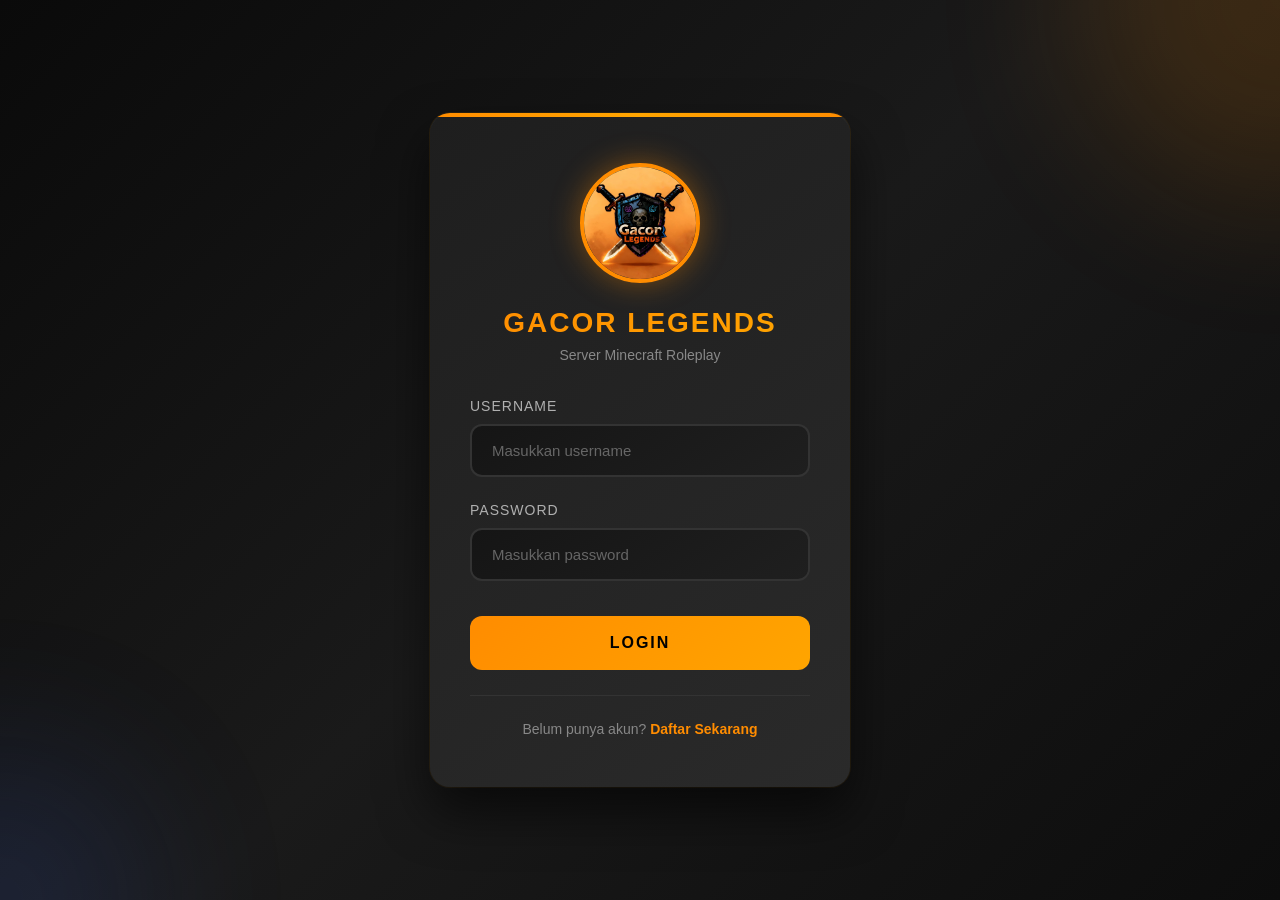
<file: index.html>
<!DOCTYPE html>
<html lang="id">
<head>
    <meta charset="UTF-8">
    <meta name="viewport" content="width=device-width, initial-scale=1.0">
    <title>Gacor Legends - Minecraft Roleplay Server</title>
    <script>
        // Redirect to login page
        window.location.href = 'login.html';
    </script>
</head>
<body>
    <p>Mengalihkan ke halaman login...</p>
    <p>Jika tidak teralihkan, <a href="login.html">klik di sini</a>.</p>
</body>
</html>
</file>
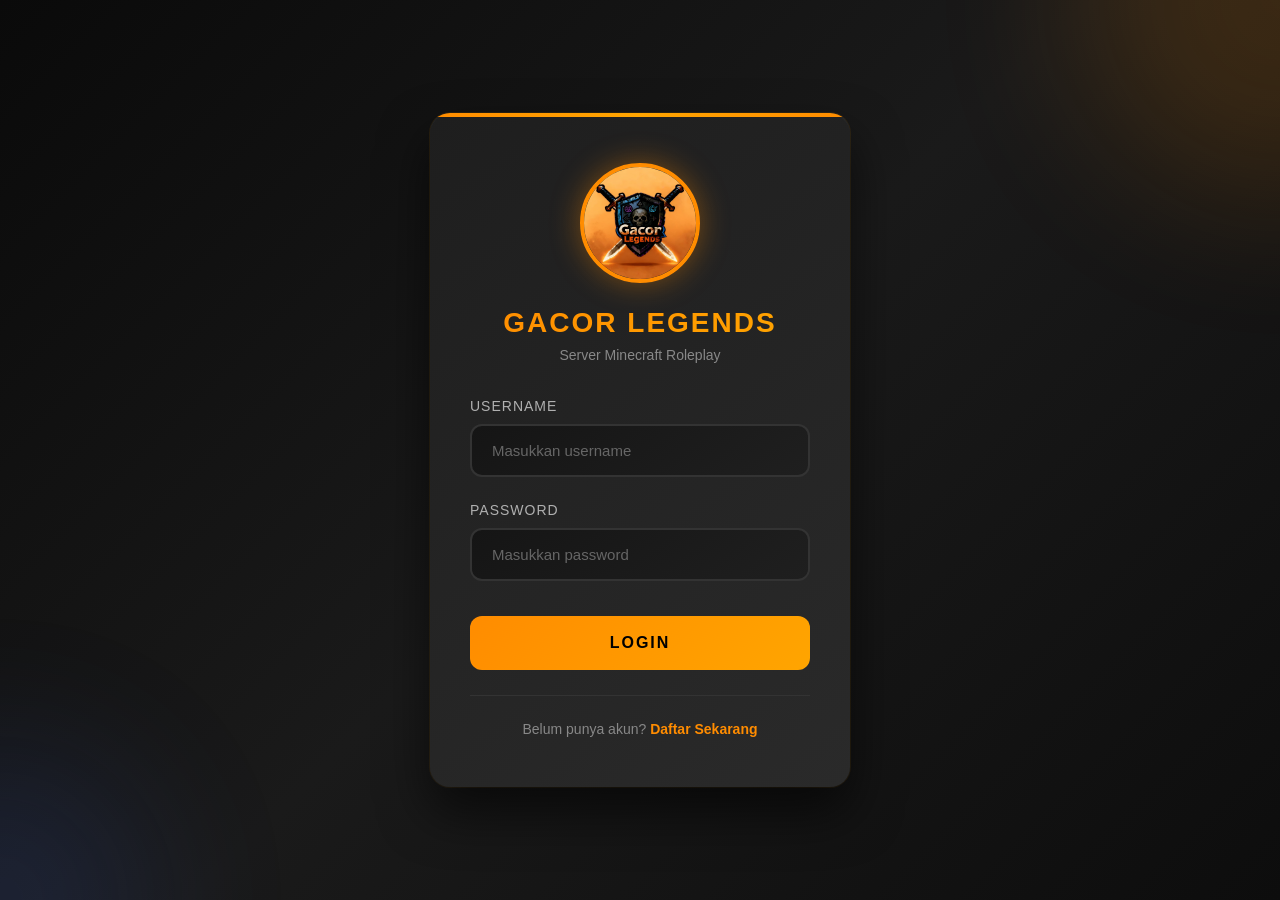
<file: home.html>
<!DOCTYPE html>
<html lang="id">
<head>
    <meta charset="UTF-8">
    <meta name="viewport" content="width=device-width, initial-scale=1.0">
    <title>Home - Gacor Legends</title>
    <link rel="stylesheet" href="style.css">
</head>
<body>
    <!-- Navigation -->
    <nav class="navbar">
        <div class="nav-container">
            <a href="home.html" class="nav-logo">
                <img src="logo.jpeg" alt="Gacor Legends">
                <span>Gacor Legends</span>
            </a>
            
            <ul class="nav-links">
                <li><a href="home.html" class="active">Home</a></li>
                <li><a href="penjelasan.html">Penjelasan</a></li>
                <li><a href="p2w.html">P2W</a></li>
                <li><a href="team.html">Team</a></li>
            </ul>
            
            <div class="nav-user">
                <div class="user-info" onclick="goToProfile()">
                    <img src="logo.jpeg" alt="Profile" id="navProfileImage">
                    <span id="navUsername">User</span>
                </div>
                <button class="btn-logout" onclick="logout()">Logout</button>
            </div>

            <!-- Hamburger Button -->
            <button class="hamburger" id="hamburger" aria-label="Toggle menu">
                <span></span>
                <span></span>
                <span></span>
            </button>
        </div>
    </nav>

    <!-- Mobile Menu -->
    <div class="mobile-menu" id="mobileMenu">
        <a href="home.html" class="active">🏠 Home</a>
        <a href="penjelasan.html">📜 Penjelasan</a>
        <a href="p2w.html">💎 P2W</a>
        <a href="team.html">👥 Team</a>
        <div class="mobile-menu-divider"></div>
        <a href="profile.html">👤 Profile</a>
        <a href="#" onclick="logout(); return false;">🚪 Logout</a>
    </div>

    <!-- Main Content -->
    <main class="main-content">
        <!-- Hero Section -->
        <section class="hero">
            <div class="hero-content">
                <img src="logo.jpeg" alt="Gacor Legends Logo" class="hero-logo">
                <h1>Gacor Legends</h1>
                <p class="tagline">Server Minecraft Roleplay Terbaik</p>
                <p class="description">
                    Bergabunglah dengan komunitas roleplay terbesar di Indonesia. 
                    Rasakan pengalaman bermain Minecraft yang berbeda dengan cerita, 
                    karakter, dan petualangan yang tak terlupakan.
                </p>
                <div class="hero-buttons">
                    <a href="penjelasan.html" class="btn-primary">Pelajari Lebih Lanjut</a>
                    <a href="p2w.html" class="btn-secondary">Lihat P2W</a>
                </div>
            </div>
        </section>

        <!-- Features Section -->
        <section class="section">
            <div class="section-header">
                <h2>Fitur Unggulan</h2>
                <p>Nikmati berbagai fitur menarik yang kami sediakan</p>
            </div>
            
            <div class="features-grid">
                <div class="feature-card">
                    <div class="feature-icon">🎭</div>
                    <h3>Roleplay Seru</h3>
                    <p>Mainkan berbagai peran dengan cerita yang mendalam dan komunitas yang aktif. Jadilah siapa pun yang kamu inginkan!</p>
                </div>
                <div class="feature-card">
                    <div class="feature-icon">🏰</div>
                    <h3>Dunia Luas</h3>
                    <p>Jelajahi dunia Minecraft yang luas dengan berbagai kota, desa, dan tempat rahasia yang menunggu untuk ditemukan.</p>
                </div>
                <div class="feature-card">
                    <div class="feature-icon">👥</div>
                    <h3>Komunitas Aktif</h3>
                    <p>Bergabung dengan ribuan pemain aktif yang siap bermain dan berinteraksi setiap hari.</p>
                </div>
                <div class="feature-card">
                    <div class="feature-icon">⚔️</div>
                    <h3>Event Menarik</h3>
                    <p>Ikuti berbagai event mingguan dan bulanan dengan hadiah menarik yang sayang untuk dilewatkan.</p>
                </div>
                <div class="feature-card">
                    <div class="feature-icon">🛡️</div>
                    <h3>Anti-Cheat</h3>
                    <p>Sistem anti-cheat canggih yang memastikan gameplay fair play untuk semua pemain.</p>
                </div>
                <div class="feature-card">
                    <div class="feature-icon">💎</div>
                    <h3>Rank Eksklusif</h3>
                    <p>Dapatkan rank eksklusif dengan berbagai keuntungan dan fitur spesial untuk supporter server.</p>
                </div>
            </div>
        </section>
    </main>

    <!-- Footer -->
    <footer class="footer">
        <div class="footer-content">
            <div class="footer-section">
                <h4>Gacor Legends</h4>
                <p>Server Minecraft Roleplay terbaik di Indonesia dengan komunitas yang ramah dan aktif.</p>
            </div>
            <div class="footer-section">
                <h4>Quick Links</h4>
                <p><a href="home.html">Home</a></p>
                <p><a href="penjelasan.html">Penjelasan</a></p>
                <p><a href="p2w.html">P2W</a></p>
                <p><a href="team.html">Team</a></p>
            </div>
            <div class="footer-section">
                <h4>Contact</h4>
                <p>Discord: Gacor Legends</p>
                <p>WhatsApp: <a href="https://wa.me/6283878828987" target="_blank" style="color:#25D366;">+62 838-7882-8987</a></p>
                <p>Email: support@gacorlegends.com</p>
            </div>
        </div>
        <div class="footer-bottom">
            <p>&copy; 2024 Gacor Legends. All rights reserved.</p>
        </div>
    </footer>

    <script src="script.js"></script>
    <script>
        window.addEventListener('load', function() {
            loadUserData();
        });

        // Hamburger toggle
        const hamburger = document.getElementById('hamburger');
        const mobileMenu = document.getElementById('mobileMenu');

        hamburger.addEventListener('click', function() {
            hamburger.classList.toggle('open');
            mobileMenu.classList.toggle('open');
        });

        // Close menu when a link is clicked
        mobileMenu.querySelectorAll('a').forEach(link => {
            link.addEventListener('click', () => {
                hamburger.classList.remove('open');
                mobileMenu.classList.remove('open');
            });
        });

        // Close menu when clicking outside
        document.addEventListener('click', function(e) {
            if (!hamburger.contains(e.target) && !mobileMenu.contains(e.target)) {
                hamburger.classList.remove('open');
                mobileMenu.classList.remove('open');
            }
        });
    </script>
</body>
</html>
</file>
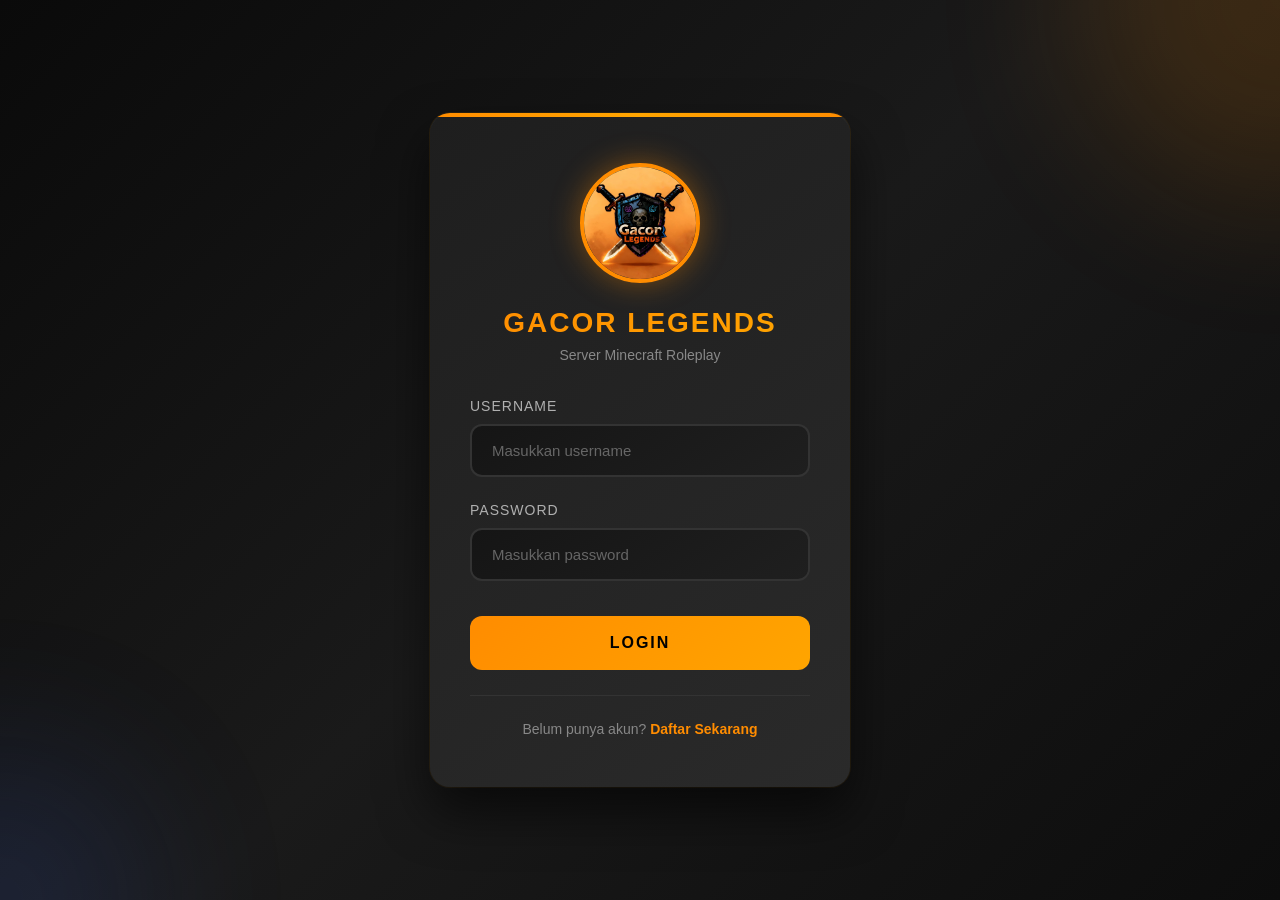
<file: login.html>
<!DOCTYPE html>
<html lang="id">
<head>
    <meta charset="UTF-8">
    <meta name="viewport" content="width=device-width, initial-scale=1.0">
    <title>Login - Gacor Legends</title>
    <link rel="stylesheet" href="login.css">
</head>
<body>
    <!-- Decorative glow orbs -->
    <div class="glow-orb glow-orb-1"></div>
    <div class="glow-orb glow-orb-2"></div>

    <div class="login-container">
        <div class="logo-section">
            <img src="logo.jpeg" alt="Gacor Legends Logo">
            <h1>Gacor Legends</h1>
            <p>Server Minecraft Roleplay</p>
        </div>

        <div class="error-message" id="errorMessage"></div>

        <form id="loginForm">
            <div class="form-group">
                <label for="username">Username</label>
                <input type="text" id="username" name="username" placeholder="Masukkan username" required>
            </div>

            <div class="form-group">
                <label for="password">Password</label>
                <input type="password" id="password" name="password" placeholder="Masukkan password" required>
            </div>

            <button type="submit" class="btn-login">Login</button>
        </form>

        <div class="register-link">
            <p>Belum punya akun? <a href="register.html">Daftar Sekarang</a></p>
        </div>
    </div>

    <script>
        document.getElementById('loginForm').addEventListener('submit', function(e) {
            e.preventDefault();
            
            const username = document.getElementById('username').value;
            const password = document.getElementById('password').value;
            const errorMessage = document.getElementById('errorMessage');
            
            // Get registered users from localStorage
            const users = JSON.parse(localStorage.getItem('gacorUsers') || '[]');
            const user = users.find(u => u.username === username && u.password === password);
            
            if (user) {
                // Save current user session
                localStorage.setItem('gacorCurrentUser', JSON.stringify(user));
                // Redirect to home
                window.location.href = 'home.html';
            } else {
                errorMessage.textContent = 'Username atau password salah!';
                errorMessage.classList.add('show');
                setTimeout(() => {
                    errorMessage.classList.remove('show');
                }, 3000);
            }
        });

        // Check if already logged in
        window.addEventListener('load', function() {
            const currentUser = localStorage.getItem('gacorCurrentUser');
            if (currentUser) {
                window.location.href = 'home.html';
            }
        });
    </script>
</body>
</html>
</file>
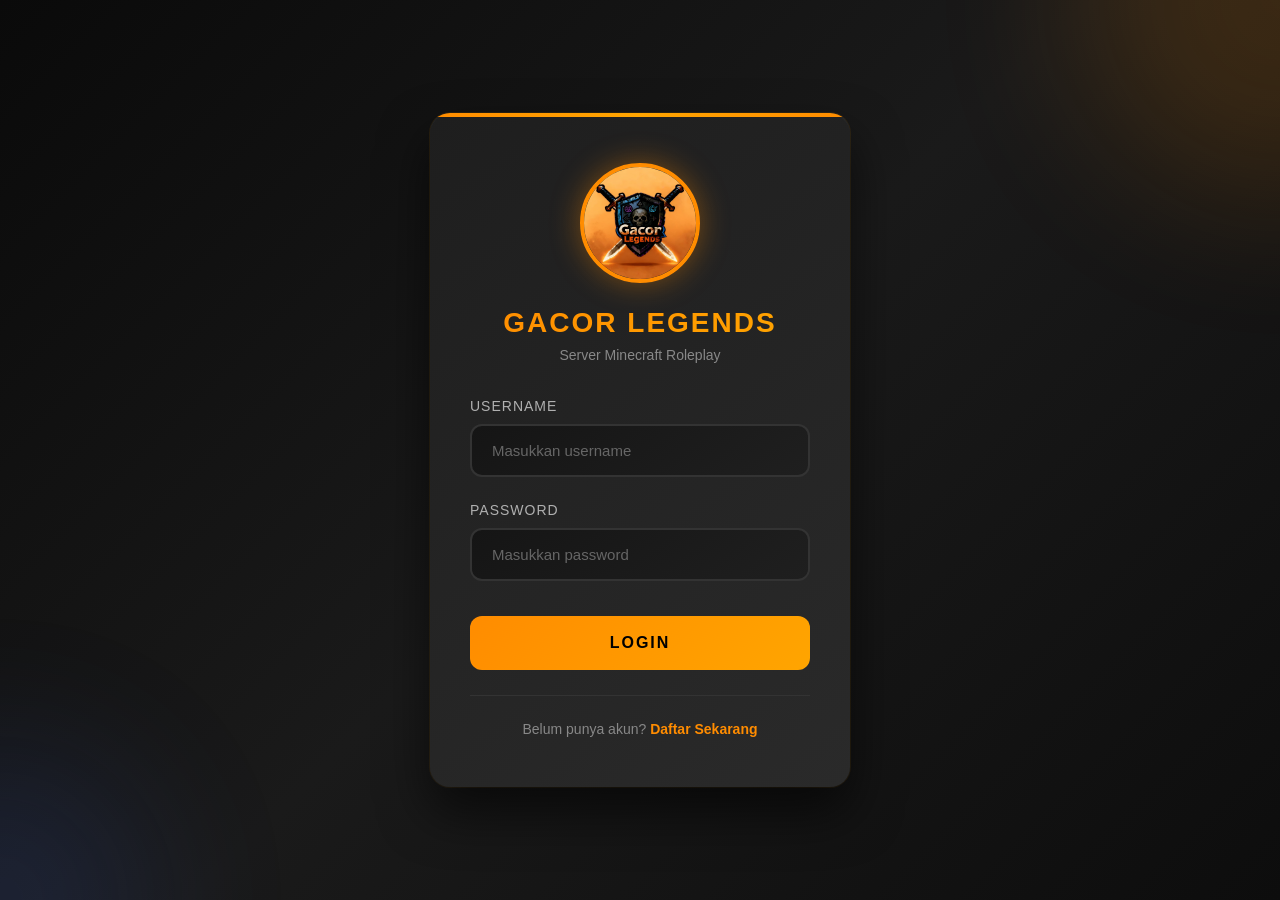
<file: p2w.html>
<!DOCTYPE html>
<html lang="id">
<head>
    <meta charset="UTF-8">
    <meta name="viewport" content="width=device-width, initial-scale=1.0">
    <title>P2W - Gacor Legends</title>
    <link rel="stylesheet" href="style.css">
    <style>
        .p2w-item-right { display: flex; align-items: center; gap: 12px; }
        .btn-buy {
            background: linear-gradient(135deg, #25D366, #128C7E);
            color: #fff; padding: 8px 18px; border-radius: 20px; font-weight: 700;
            font-size: 13px; text-decoration: none; white-space: nowrap;
            transition: all 0.3s ease; display: inline-flex; align-items: center; gap: 6px;
        }
        .btn-buy::before { content: "💬"; font-size: 14px; }
        .btn-buy:hover { transform: translateY(-2px); box-shadow: 0 6px 18px rgba(37,211,102,0.45); background: linear-gradient(135deg,#2eea73,#25D366); }
    </style>
</head>
<body>
    <nav class="navbar">
        <div class="nav-container">
            <a href="home.html" class="nav-logo">
                <img src="logo.jpeg" alt="Gacor Legends">
                <span>Gacor Legends</span>
            </a>
            <ul class="nav-links">
                <li><a href="home.html">Home</a></li>
                <li><a href="penjelasan.html">Penjelasan</a></li>
                <li><a href="p2w.html" class="active">P2W</a></li>
                <li><a href="team.html">Team</a></li>
            </ul>
            <div class="nav-user">
                <div class="user-info" onclick="goToProfile()">
                    <img src="logo.jpeg" alt="Profile" id="navProfileImage">
                    <span id="navUsername">User</span>
                </div>
                <button class="btn-logout" onclick="logout()">Logout</button>
            </div>
            <button class="hamburger" id="hamburger" aria-label="Toggle menu">
                <span></span><span></span><span></span>
            </button>
        </div>
    </nav>
    <div class="mobile-menu" id="mobileMenu">
        <a href="home.html">🏠 Home</a>
        <a href="penjelasan.html">📜 Penjelasan</a>
        <a href="p2w.html" class="active">💎 P2W</a>
        <a href="team.html">👥 Team</a>
        <div class="mobile-menu-divider"></div>
        <a href="profile.html">👤 Profile</a>
        <a href="#" onclick="logout(); return false;">🚪 Logout</a>
    </div>
    <main class="main-content">
        <section class="section">
            <div class="section-header">
                <h2>Pay to Win (P2W)</h2>
                <p>Dukung server kami dan dapatkan keuntungan eksklusif</p>
            </div>
            <div class="p2w-container">
                <div class="p2w-category">
                    <h3>👑 Rank</h3>
                    <ul class="p2w-list">
                        <li><span class="p2w-item-name">Tuan</span><div class="p2w-item-right"><span class="p2w-item-price">Rp 50.000</span><a href="https://wa.me/6283878828987?text=Halo%20admin%2C%20saya%20ingin%20membeli%20Rank%20Tuan%20seharga%20Rp%2050.000%20di%20Gacor%20Legends!" target="_blank" class="btn-buy">Beli</a></div></li>
                        <li><span class="p2w-item-name">Tuan Muda</span><div class="p2w-item-right"><span class="p2w-item-price">Rp 30.000</span><a href="https://wa.me/6283878828987?text=Halo%20admin%2C%20saya%20ingin%20membeli%20Rank%20Tuan%20Muda%20seharga%20Rp%2030.000%20di%20Gacor%20Legends!" target="_blank" class="btn-buy">Beli</a></div></li>
                        <li><span class="p2w-item-name">Sepuh</span><div class="p2w-item-right"><span class="p2w-item-price">Rp 60.000</span><a href="https://wa.me/6283878828987?text=Halo%20admin%2C%20saya%20ingin%20membeli%20Rank%20Sepuh%20seharga%20Rp%2060.000%20di%20Gacor%20Legends!" target="_blank" class="btn-buy">Beli</a></div></li>
                    </ul>
                </div>
                <div class="p2w-category">
                    <h3>🎒 Kit</h3>
                    <ul class="p2w-list">
                        <li><span class="p2w-item-name">Suprem Kit</span><div class="p2w-item-right"><span class="p2w-item-price">Rp 25.000</span><a href="https://wa.me/6283878828987?text=Halo%20admin%2C%20saya%20ingin%20membeli%20Suprem%20Kit%20seharga%20Rp%2025.000%20di%20Gacor%20Legends!" target="_blank" class="btn-buy">Beli</a></div></li>
                    </ul>
                </div>
                <div class="p2w-category">
                    <h3>✨ Cosmetic</h3>
                    <ul class="p2w-list">
                        <li><span class="p2w-item-name">Cosmetic Pack Basic</span><div class="p2w-item-right"><span class="p2w-item-price">Rp 25.000</span><a href="https://wa.me/6283878828987?text=Halo%20admin%2C%20saya%20ingin%20membeli%20Cosmetic%20Pack%20Basic%20seharga%20Rp%2025.000%20di%20Gacor%20Legends!" target="_blank" class="btn-buy">Beli</a></div></li>
                        <li><span class="p2w-item-name">Cosmetic Pack Premium</span><div class="p2w-item-right"><span class="p2w-item-price">Rp 30.000</span><a href="https://wa.me/6283878828987?text=Halo%20admin%2C%20saya%20ingin%20membeli%20Cosmetic%20Pack%20Premium%20seharga%20Rp%2030.000%20di%20Gacor%20Legends!" target="_blank" class="btn-buy">Beli</a></div></li>
                    </ul>
                </div>
            </div>
        </section>
        <section class="section" style="background:linear-gradient(180deg,#0d0d0d,#111);">
            <div class="section-header"><h2>Cara Pembelian</h2><p>Ikuti langkah-langkah berikut untuk membeli</p></div>
            <div class="features-grid">
                <div class="feature-card"><div class="feature-icon">1️⃣</div><h3>Hubungi Admin</h3><p>Hubungi admin melalui <a href="https://wa.me/6283878828987" target="_blank" style="color:#ff8c00;font-weight:700;">WhatsApp</a> atau Discord untuk konfirmasi pembelian.</p></div>
                <div class="feature-card"><div class="feature-icon">2️⃣</div><h3>Pilih Item</h3><p>Tentukan rank, kit, atau cosmetic yang ingin kamu beli.</p></div>
                <div class="feature-card"><div class="feature-icon">3️⃣</div><h3>Lakukan Pembayaran</h3><p>Transfer ke rekening yang diberikan oleh admin dan kirim bukti.</p></div>
                <div class="feature-card"><div class="feature-icon">4️⃣</div><h3>Aktivasi</h3><p>Admin akan mengaktifkan item yang kamu beli dalam waktu 24 jam.</p></div>
            </div>
        </section>
        <section class="section">
            <div class="section-header"><h2>Keuntungan Rank</h2><p>Berbagai keuntungan yang didapat dengan membeli rank</p></div>
            <div class="features-grid">
                <div class="feature-card"><div class="feature-icon">💬</div><h3>Chat Prefix Eksklusif</h3><p>Tampilkan rankmu dengan prefix keren di chat server.</p></div>
                <div class="feature-card"><div class="feature-icon">🏠</div><h3>Home Tambahan</h3><p>Dapatkan slot home tambahan untuk teleportasi yang lebih mudah.</p></div>
                <div class="feature-card"><div class="feature-icon">💰</div><h3>Bonus Uang</h3><p>Dapatkan bonus uang in-game setiap hari sesuai rank.</p></div>
                <div class="feature-card"><div class="feature-icon">🎁</div><h3>Kit Eksklusif</h3><p>Akses ke kit eksklusif dengan item langka dan berkualitas.</p></div>
            </div>
        </section>
    </main>
    <footer class="footer">
        <div class="footer-content">
            <div class="footer-section"><h4>Gacor Legends</h4><p>Server Minecraft Roleplay terbaik di Indonesia dengan komunitas yang ramah dan aktif.</p></div>
            <div class="footer-section"><h4>Quick Links</h4><p><a href="home.html">Home</a></p><p><a href="penjelasan.html">Penjelasan</a></p><p><a href="p2w.html">P2W</a></p><p><a href="team.html">Team</a></p></div>
            <div class="footer-section"><h4>Contact</h4><p>Discord: Gacor Legends</p><p>WhatsApp: <a href="https://wa.me/6283878828987" target="_blank" style="color:#25D366;">+62 838-7882-8987</a></p><p>Email: support@gacorlegends.com</p></div>
        </div>
        <div class="footer-bottom"><p>&copy; 2024 Gacor Legends. All rights reserved.</p></div>
    </footer>
    <script src="script.js"></script>
    <script>
        window.addEventListener('load', function() { loadUserData(); });
        const hamburger = document.getElementById('hamburger');
        const mobileMenu = document.getElementById('mobileMenu');
        hamburger.addEventListener('click', function() { hamburger.classList.toggle('open'); mobileMenu.classList.toggle('open'); });
        mobileMenu.querySelectorAll('a').forEach(link => { link.addEventListener('click', () => { hamburger.classList.remove('open'); mobileMenu.classList.remove('open'); }); });
        document.addEventListener('click', function(e) { if (!hamburger.contains(e.target) && !mobileMenu.contains(e.target)) { hamburger.classList.remove('open'); mobileMenu.classList.remove('open'); } });
    </script>
</body>
</html>
</file>
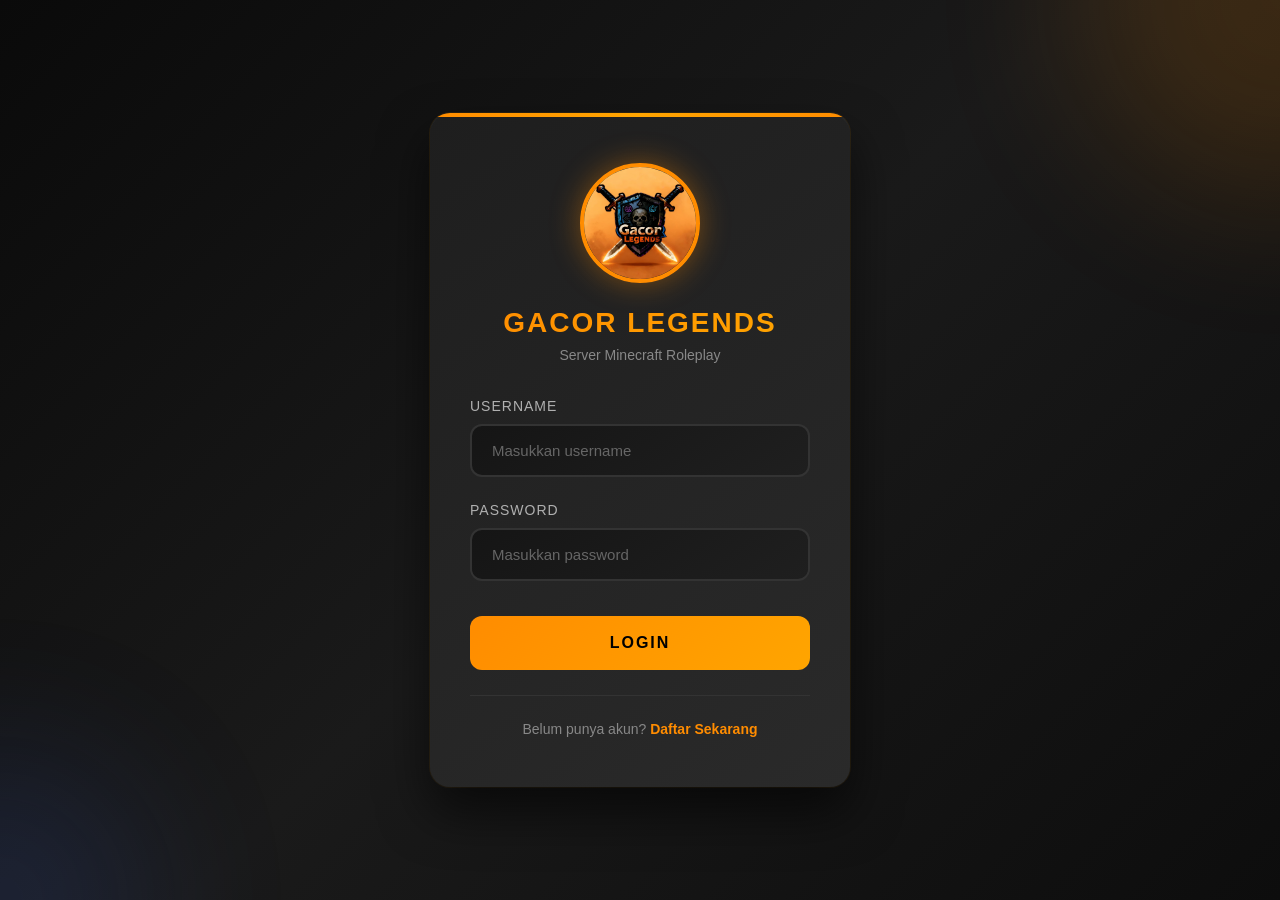
<file: penjelasan.html>
<!DOCTYPE html>
<html lang="id">
<head>
    <meta charset="UTF-8">
    <meta name="viewport" content="width=device-width, initial-scale=1.0">
    <title>Penjelasan - Gacor Legends</title>
    <link rel="stylesheet" href="style.css">
</head>
<body>
    <!-- Navigation -->
    <nav class="navbar">
        <div class="nav-container">
            <a href="home.html" class="nav-logo">
                <img src="logo.jpeg" alt="Gacor Legends">
                <span>Gacor Legends</span>
            </a>
            
            <ul class="nav-links">
                <li><a href="home.html">Home</a></li>
                <li><a href="penjelasan.html" class="active">Penjelasan</a></li>
                <li><a href="p2w.html">P2W</a></li>
                <li><a href="team.html">Team</a></li>
            </ul>
            
            <div class="nav-user">
                <div class="user-info" onclick="goToProfile()">
                    <img src="logo.jpeg" alt="Profile" id="navProfileImage">
                    <span id="navUsername">User</span>
                </div>
                <button class="btn-logout" onclick="logout()">Logout</button>
            </div>

            <!-- Hamburger Button -->
            <button class="hamburger" id="hamburger" aria-label="Toggle menu">
                <span></span>
                <span></span>
                <span></span>
            </button>
        </div>
    </nav>

    <!-- Mobile Menu -->
    <div class="mobile-menu" id="mobileMenu">
        <a href="home.html">🏠 Home</a>
        <a href="penjelasan.html" class="active">📜 Penjelasan</a>
        <a href="p2w.html">💎 P2W</a>
        <a href="team.html">👥 Team</a>
        <div class="mobile-menu-divider"></div>
        <a href="profile.html">👤 Profile</a>
        <a href="#" onclick="logout(); return false;">🚪 Logout</a>
    </div>

    <!-- Main Content -->
    <main class="main-content">
        <section class="section">
            <div class="section-header">
                <h2>Tentang Gacor Legends</h2>
                <p>Pelajari lebih lanjut tentang server kami</p>
            </div>
            
            <div class="explanation-content">
                <div class="explanation-text">
                    <h3>Apa itu Gacor Legends?</h3>
                    <p>
                        Gacor Legends adalah server Minecraft Roleplay yang berbasis di Indonesia. 
                        Kami menyediakan pengalaman bermain Minecraft yang unik dengan fokus pada 
                        roleplay, di mana pemain dapat memainkan berbagai karakter dan berpartisipasi 
                        dalam cerita yang dikembangkan bersama komunitas.
                    </p>
                    <p>
                        Server ini didirikan dengan visi untuk menciptakan komunitas gaming yang 
                        positif, kreatif, dan inklusif. Kami percaya bahwa setiap pemain memiliki 
                        cerita unik untuk dibagikan, dan Gacor Legends adalah tempat di mana cerita-cerita 
                        tersebut dapat hidup.
                    </p>
                    
                    <h3>Bagaimana Cara Bermain?</h3>
                    <p>Untuk mulai bermain di Gacor Legends, Anda perlu:</p>
                    <p>
                        1. <strong>Buat Karakter:</strong> Tentukan siapa karakter Anda - nama, latar belakang, 
                        pekerjaan, dan kepribadian.<br><br>
                        2. <strong>Ikuti Aturan:</strong> Setiap server roleplay memiliki aturan yang harus 
                        diikuti untuk menjaga kualitas roleplay.<br><br>
                        3. <strong>Bergabung dengan Komunitas:</strong> Interaksi dengan pemain lain adalah 
                        inti dari pengalaman roleplay.<br><br>
                        4. <strong>Ikuti Cerita:</strong> Terlibatlah dalam event dan storyline yang 
                        dikembangkan oleh admin dan komunitas.
                    </p>
                    
                    <h3>Mengapa Memilih Gacor Legends?</h3>
                    <p>
                        ✓ Komunitas ramah dan aktif 24/7<br>
                        ✓ Admin yang responsif dan profesional<br>
                        ✓ Event mingguan dengan hadiah menarik<br>
                        ✓ Sistem ekonomi yang seimbang<br>
                        ✓ Regular update dan improvement<br>
                        ✓ Dukungan teknis yang cepat
                    </p>
                </div>
                
                <div class="explanation-image">
                    <img src="logo.jpeg" alt="Gacor Legends">
                </div>
            </div>
        </section>

        <section class="section" style="background: linear-gradient(180deg, #0d0d0d, #111);">
            <div class="section-header">
                <h2>Aturan Server</h2>
                <p>Patuhi aturan untuk pengalaman bermain yang menyenangkan</p>
            </div>
            
            <div class="features-grid">
                <div class="feature-card">
                    <div class="feature-icon">📜</div>
                    <h3>Roleplay yang Baik</h3>
                    <p>Selalu stay in character dan jangan break karakter kecuali dalam situasi tertentu yang diizinkan.</p>
                </div>
                <div class="feature-card">
                    <div class="feature-icon">🤝</div>
                    <h3>Respect Sesama Player</h3>
                    <p>Hormati pemain lain, tidak ada toxic behavior, bullying, atau diskriminasi dalam bentuk apapun.</p>
                </div>
                <div class="feature-card">
                    <div class="feature-icon">🚫</div>
                    <h3>No Cheating</h3>
                    <p>Dilarang menggunakan cheat, hack, exploit, atau program pihak ketiga yang memberikan keuntungan tidak fair.</p>
                </div>
                <div class="feature-card">
                    <div class="feature-icon">🏗️</div>
                    <h3>Build yang Sesuai</h3>
                    <p>Ikuti tema dan aturan building di setiap area. Tidak ada build yang mengganggu estetika server.</p>
                </div>
            </div>
        </section>
    </main>

    <!-- Footer -->
    <footer class="footer">
        <div class="footer-content">
            <div class="footer-section">
                <h4>Gacor Legends</h4>
                <p>Server Minecraft Roleplay terbaik di Indonesia dengan komunitas yang ramah dan aktif.</p>
            </div>
            <div class="footer-section">
                <h4>Quick Links</h4>
                <p><a href="home.html">Home</a></p>
                <p><a href="penjelasan.html">Penjelasan</a></p>
                <p><a href="p2w.html">P2W</a></p>
                <p><a href="team.html">Team</a></p>
            </div>
            <div class="footer-section">
                <h4>Contact</h4>
                <p>Discord: Gacor Legends</p>
                <p>WhatsApp: <a href="https://wa.me/6283878828987" target="_blank" style="color:#25D366;">+62 838-7882-8987</a></p>
                <p>Email: support@gacorlegends.com</p>
            </div>
        </div>
        <div class="footer-bottom">
            <p>&copy; 2024 Gacor Legends. All rights reserved.</p>
        </div>
    </footer>

    <script src="script.js"></script>
    <script>
        window.addEventListener('load', function() { loadUserData(); });
        const hamburger = document.getElementById('hamburger');
        const mobileMenu = document.getElementById('mobileMenu');
        hamburger.addEventListener('click', function() {
            hamburger.classList.toggle('open');
            mobileMenu.classList.toggle('open');
        });
        mobileMenu.querySelectorAll('a').forEach(link => {
            link.addEventListener('click', () => {
                hamburger.classList.remove('open');
                mobileMenu.classList.remove('open');
            });
        });
        document.addEventListener('click', function(e) {
            if (!hamburger.contains(e.target) && !mobileMenu.contains(e.target)) {
                hamburger.classList.remove('open');
                mobileMenu.classList.remove('open');
            }
        });
    </script>
</body>
</html>
</file>
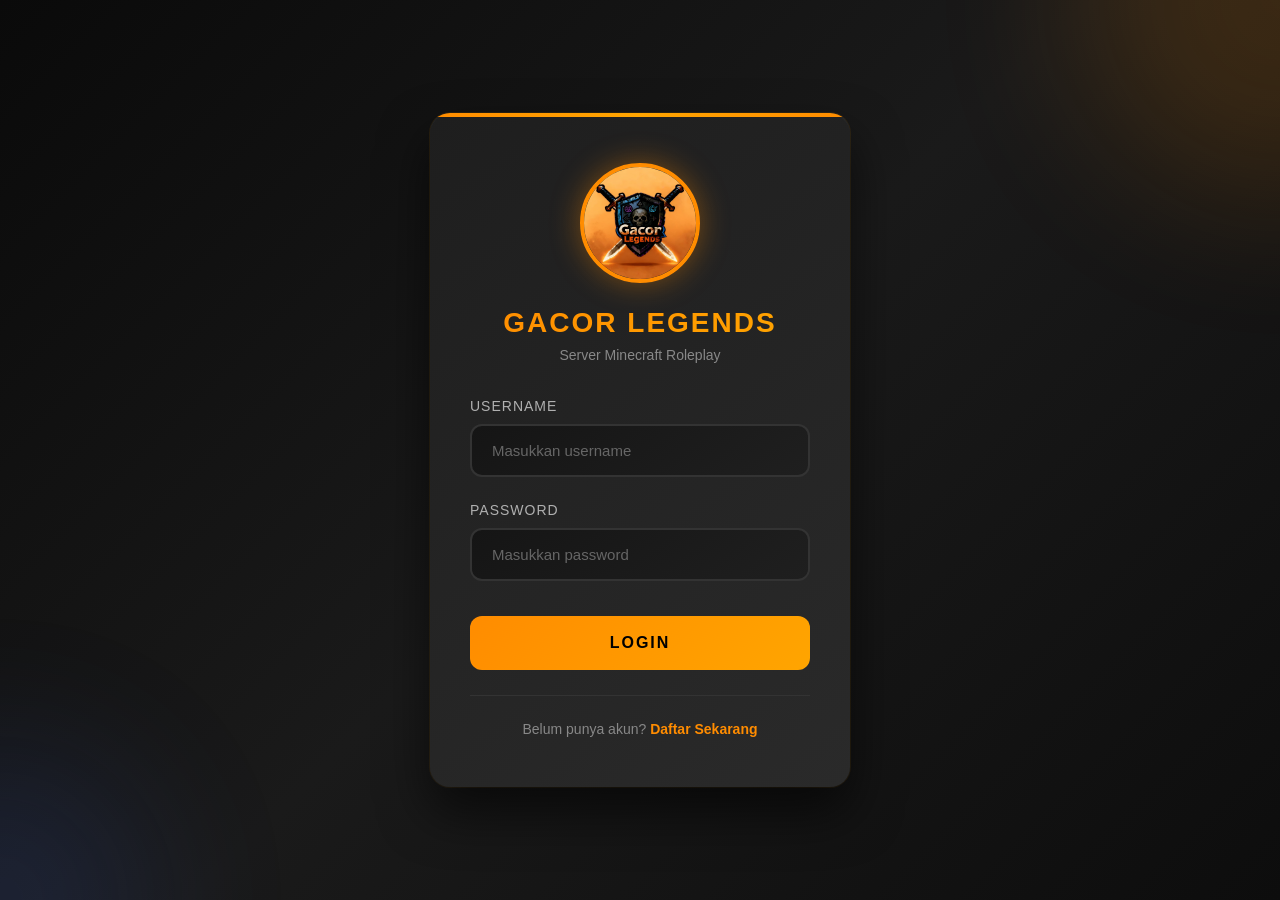
<file: profile.html>
<!DOCTYPE html>
<html lang="id">
<head>
    <meta charset="UTF-8">
    <meta name="viewport" content="width=device-width, initial-scale=1.0">
    <meta name="description" content="Profile page for Gacor Legends Minecraft Server">
    <title>Profile - Gacor Legends</title>
    <link rel="stylesheet" href="style.css">
    <style>
        * {
            margin: 0;
            padding: 0;
            box-sizing: border-box;
        }

        body {
            font-family: 'Segoe UI', Tahoma, Geneva, Verdana, sans-serif;
            background: #0a0a0a;
            color: #fff;
            line-height: 1.6;
        }

        /* Navbar Styles */
        .navbar {
            background: rgba(20, 20, 20, 0.95);
            backdrop-filter: blur(10px);
            padding: 15px 0;
            position: fixed;
            width: 100%;
            top: 0;
            z-index: 1000;
            border-bottom: 1px solid #333;
        }

        .nav-container {
            max-width: 1200px;
            margin: 0 auto;
            padding: 0 20px;
            display: flex;
            justify-content: space-between;
            align-items: center;
        }

        .nav-logo {
            display: flex;
            align-items: center;
            gap: 10px;
            text-decoration: none;
            color: #fff;
            font-size: 1.2rem;
            font-weight: bold;
        }

        .nav-logo img {
            width: 40px;
            height: 40px;
            border-radius: 8px;
            object-fit: cover;
        }

        .nav-links {
            display: flex;
            list-style: none;
            gap: 30px;
        }

        .nav-links a {
            color: #b0b0b0;
            text-decoration: none;
            font-weight: 500;
            transition: color 0.3s;
            position: relative;
        }

        .nav-links a:hover,
        .nav-links a.active {
            color: #ff8c00;
        }

        .nav-links a::after {
            content: '';
            position: absolute;
            bottom: -5px;
            left: 0;
            width: 0;
            height: 2px;
            background: #ff8c00;
            transition: width 0.3s;
        }

        .nav-links a:hover::after {
            width: 100%;
        }

        .nav-user {
            display: flex;
            align-items: center;
            gap: 15px;
        }

        .user-info {
            display: flex;
            align-items: center;
            gap: 10px;
            cursor: pointer;
            padding: 8px 15px;
            border-radius: 25px;
            background: linear-gradient(145deg, #1e1e1e, #2a2a2a);
            border: 1px solid #333;
            transition: all 0.3s;
        }

        .user-info:hover {
            border-color: #ff8c00;
            transform: translateY(-2px);
        }

        .user-info img {
            width: 35px;
            height: 35px;
            border-radius: 50%;
            object-fit: cover;
            border: 2px solid #ff8c00;
        }

        .btn-logout {
            background: linear-gradient(135deg, #dc3545, #c82333);
            color: #fff;
            border: none;
            padding: 10px 20px;
            border-radius: 8px;
            cursor: pointer;
            font-weight: 600;
            transition: all 0.3s;
        }

        .btn-logout:hover {
            transform: translateY(-2px);
            box-shadow: 0 5px 15px rgba(220, 53, 69, 0.4);
        }

        .hamburger {
            display: none;
            flex-direction: column;
            gap: 5px;
            background: none;
            border: none;
            cursor: pointer;
            padding: 5px;
            z-index: 1001;
        }

        .hamburger span {
            width: 25px;
            height: 3px;
            background: #fff;
            transition: all 0.3s;
            border-radius: 2px;
        }

        .hamburger.open span:nth-child(1) {
            transform: rotate(45deg) translate(5px, 5px);
        }

        .hamburger.open span:nth-child(2) {
            opacity: 0;
        }

        .hamburger.open span:nth-child(3) {
            transform: rotate(-45deg) translate(7px, -6px);
        }

        /* Mobile Menu */
        .mobile-menu {
            position: fixed;
            top: 0;
            right: -100%;
            width: 80%;
            max-width: 300px;
            height: 100vh;
            background: linear-gradient(180deg, #1e1e1e, #0a0a0a);
            padding: 80px 20px 20px;
            transition: right 0.3s ease;
            z-index: 999;
            border-left: 1px solid #333;
        }

        .mobile-menu.open {
            right: 0;
        }

        .mobile-menu a {
            display: block;
            padding: 15px;
            color: #fff;
            text-decoration: none;
            border-radius: 10px;
            margin-bottom: 10px;
            transition: all 0.3s;
        }

        .mobile-menu a:hover,
        .mobile-menu a.active {
            background: rgba(255, 140, 0, 0.2);
            color: #ff8c00;
        }

        .mobile-menu-divider {
            height: 1px;
            background: #333;
            margin: 20px 0;
        }

        .overlay {
            position: fixed;
            top: 0;
            left: 0;
            width: 100%;
            height: 100%;
            background: rgba(0, 0, 0, 0.7);
            opacity: 0;
            visibility: hidden;
            transition: all 0.3s;
            z-index: 998;
        }

        .overlay.active {
            opacity: 1;
            visibility: visible;
        }

        /* Main Content */
        .main-content {
            padding-top: 100px;
            min-height: calc(100vh - 300px);
        }

        .profile-section {
            padding: 40px 20px;
            max-width: 1000px;
            margin: 0 auto;
        }

        .profile-header {
            background: linear-gradient(145deg, #1e1e1e, #2a2a2a);
            border-radius: 20px;
            padding: 50px;
            text-align: center;
            border: 1px solid #333;
            margin-bottom: 40px;
            position: relative;
            overflow: hidden;
            box-shadow: 0 10px 40px rgba(0, 0, 0, 0.5);
        }

        .profile-header::before {
            content: '';
            position: absolute;
            top: 0;
            left: 0;
            right: 0;
            height: 5px;
            background: linear-gradient(90deg, #ff8c00, #ffa500);
        }

        .profile-image-container {
            position: relative;
            display: inline-block;
            margin-bottom: 25px;
        }

        .profile-image {
            width: 150px;
            height: 150px;
            border-radius: 50%;
            object-fit: cover;
            border: 5px solid #ff8c00;
            box-shadow: 0 0 40px rgba(255, 140, 0, 0.4);
            transition: transform 0.3s;
        }

        .profile-image:hover {
            transform: scale(1.05);
        }

        .change-photo-btn {
            position: absolute;
            bottom: 5px;
            right: 5px;
            background: linear-gradient(135deg, #ff8c00, #ffa500);
            color: #000;
            border: none;
            width: 45px;
            height: 45px;
            border-radius: 50%;
            cursor: pointer;
            font-size: 18px;
            transition: all 0.3s ease;
            display: flex;
            align-items: center;
            justify-content: center;
            box-shadow: 0 4px 15px rgba(255, 140, 0, 0.4);
        }

        .change-photo-btn:hover {
            transform: scale(1.1) rotate(15deg);
            box-shadow: 0 6px 20px rgba(255, 140, 0, 0.6);
        }

        .change-photo-btn:active {
            transform: scale(0.95);
        }

        .profile-header h2 {
            font-size: 32px;
            margin-bottom: 10px;
            color: #fff;
            font-weight: 700;
        }

        .profile-header p {
            color: #888;
            font-size: 16px;
        }

        .profile-form {
            background: linear-gradient(145deg, #1e1e1e, #2a2a2a);
            border-radius: 20px;
            padding: 40px;
            border: 1px solid #333;
            box-shadow: 0 10px 40px rgba(0, 0, 0, 0.3);
        }

        .form-section {
            margin-bottom: 35px;
            animation: fadeInUp 0.5s ease;
        }

        @keyframes fadeInUp {
            from {
                opacity: 0;
                transform: translateY(20px);
            }
            to {
                opacity: 1;
                transform: translateY(0);
            }
        }

        .form-section:last-child {
            margin-bottom: 0;
        }

        .form-section h3 {
            font-size: 20px;
            color: #ff8c00;
            margin-bottom: 20px;
            padding-bottom: 15px;
            border-bottom: 2px solid #333;
            text-transform: uppercase;
            letter-spacing: 1px;
            font-weight: 600;
        }

        .form-row {
            display: grid;
            grid-template-columns: 1fr 1fr;
            gap: 25px;
        }

        .form-group {
            margin-bottom: 20px;
        }

        .form-group label {
            display: block;
            margin-bottom: 8px;
            font-size: 14px;
            font-weight: 600;
            color: #b0b0b0;
            text-transform: uppercase;
            letter-spacing: 1px;
        }

        .form-group input {
            width: 100%;
            padding: 16px 20px;
            background: linear-gradient(145deg, #151515, #1f1f1f);
            border: 2px solid #333;
            border-radius: 12px;
            color: #fff;
            font-size: 15px;
            transition: all 0.3s ease;
            font-family: inherit;
        }

        .form-group input:focus {
            outline: none;
            border-color: #ff8c00;
            box-shadow: 0 0 15px rgba(255, 140, 0, 0.2);
            transform: translateY(-2px);
        }

        .form-group input:disabled {
            background: #0a0a0a;
            color: #666;
            cursor: not-allowed;
            opacity: 0.7;
        }

        .form-group input.error {
            border-color: #dc3545;
            box-shadow: 0 0 10px rgba(220, 53, 69, 0.3);
        }

        .form-group input.success {
            border-color: #28a745;
        }

        .error-message {
            color: #dc3545;
            font-size: 12px;
            margin-top: 5px;
            display: none;
        }

        .error-message.show {
            display: block;
        }

        .char-count {
            text-align: right;
            font-size: 12px;
            color: #666;
            margin-top: 5px;
        }

        .btn-save {
            background: linear-gradient(135deg, #ff8c00, #ffa500);
            color: #000;
            border: none;
            padding: 18px 40px;
            border-radius: 12px;
            font-size: 16px;
            font-weight: 700;
            text-transform: uppercase;
            letter-spacing: 2px;
            cursor: pointer;
            transition: all 0.3s ease;
            width: 100%;
            position: relative;
            overflow: hidden;
        }

        .btn-save:hover:not(:disabled) {
            transform: translateY(-3px);
            box-shadow: 0 15px 30px rgba(255, 140, 0, 0.4);
        }

        .btn-save:active:not(:disabled) {
            transform: translateY(-1px);
        }

        .btn-save:disabled {
            opacity: 0.6;
            cursor: not-allowed;
        }

        .btn-save.loading {
            color: transparent;
        }

        .btn-save.loading::after {
            content: '';
            position: absolute;
            width: 20px;
            height: 20px;
            top: 50%;
            left: 50%;
            margin-left: -10px;
            margin-top: -10px;
            border: 2px solid #000;
            border-radius: 50%;
            border-top-color: transparent;
            animation: spinner 0.8s linear infinite;
        }

        @keyframes spinner {
            to { transform: rotate(360deg); }
        }

        .message {
            padding: 15px 20px;
            border-radius: 10px;
            margin-bottom: 25px;
            font-size: 14px;
            display: none;
            animation: slideIn 0.3s ease;
            position: relative;
            padding-left: 50px;
        }

        @keyframes slideIn {
            from {
                opacity: 0;
                transform: translateX(-20px);
            }
            to {
                opacity: 1;
                transform: translateX(0);
            }
        }

        .message::before {
            position: absolute;
            left: 15px;
            top: 50%;
            transform: translateY(-50%);
            font-size: 20px;
        }

        .message.success {
            background: linear-gradient(135deg, rgba(0, 100, 0, 0.9), rgba(34, 139, 34, 0.9));
            color: #fff;
            display: block;
            border: 1px solid #28a745;
        }

        .message.success::before {
            content: '✓';
        }

        .message.error {
            background: linear-gradient(135deg, rgba(139, 0, 0, 0.9), rgba(165, 42, 42, 0.9));
            color: #fff;
            display: block;
            border: 1px solid #dc3545;
        }

        .message.error::before {
            content: '✕';
        }

        .message.info {
            background: linear-gradient(135deg, rgba(0, 100, 200, 0.9), rgba(30, 144, 255, 0.9));
            color: #fff;
            display: block;
            border: 1px solid #007bff;
        }

        .hidden-input {
            display: none;
        }

        /* Footer */
        .footer {
            background: #0f0f0f;
            border-top: 1px solid #333;
            padding: 50px 20px 20px;
            margin-top: 50px;
        }

        .footer-content {
            max-width: 1200px;
            margin: 0 auto;
            display: grid;
            grid-template-columns: repeat(auto-fit, minmax(250px, 1fr));
            gap: 40px;
        }

        .footer-section h4 {
            color: #ff8c00;
            margin-bottom: 20px;
            font-size: 18px;
        }

        .footer-section p {
            color: #888;
            margin-bottom: 10px;
            line-height: 1.8;
        }

        .footer-section a {
            color: #b0b0b0;
            text-decoration: none;
            transition: color 0.3s;
        }

        .footer-section a:hover {
            color: #ff8c00;
        }

        .footer-bottom {
            text-align: center;
            margin-top: 40px;
            padding-top: 20px;
            border-top: 1px solid #333;
            color: #666;
        }

        /* Responsive */
        @media (max-width: 768px) {
            .nav-links,
            .nav-user {
                display: none;
            }

            .hamburger {
                display: flex;
            }

            .profile-section {
                padding: 20px 15px;
            }

            .form-row {
                grid-template-columns: 1fr;
                gap: 0;
            }

            .profile-header {
                padding: 30px 20px;
            }

            .profile-form {
                padding: 25px 20px;
            }

            .profile-header h2 {
                font-size: 24px;
            }

            .profile-image {
                width: 120px;
                height: 120px;
            }
        }

        /* Loading Skeleton */
        .skeleton {
            background: linear-gradient(90deg, #1e1e1e 25%, #2a2a2a 50%, #1e1e1e 75%);
            background-size: 200% 100%;
            animation: loading 1.5s infinite;
            border-radius: 8px;
        }

        @keyframes loading {
            0% { background-position: 200% 0; }
            100% { background-position: -200% 0; }
        }

        /* Password Strength Indicator */
        .password-strength {
            height: 4px;
            background: #333;
            border-radius: 2px;
            margin-top: 8px;
            overflow: hidden;
            display: none;
        }

        .password-strength.show {
            display: block;
        }

        .password-strength-bar {
            height: 100%;
            width: 0;
            transition: all 0.3s;
            border-radius: 2px;
        }

        .password-strength-bar.weak {
            width: 33%;
            background: #dc3545;
        }

        .password-strength-bar.medium {
            width: 66%;
            background: #ffc107;
        }

        .password-strength-bar.strong {
            width: 100%;
            background: #28a745;
        }

        .password-hint {
            font-size: 12px;
            color: #666;
            margin-top: 5px;
        }
    </style>
</head>
<body>
    <nav class="navbar" role="navigation" aria-label="Main navigation">
        <div class="nav-container">
            <a href="home.html" class="nav-logo" aria-label="Gacor Legends Home">
                <img src="logo.jpeg" alt="Gacor Legends Logo" loading="lazy">
                <span>Gacor Legends</span>
            </a>
            
            <ul class="nav-links" role="menubar">
                <li role="none"><a href="home.html" role="menuitem">Home</a></li>
                <li role="none"><a href="penjelasan.html" role="menuitem">Penjelasan</a></li>
                <li role="none"><a href="p2w.html" role="menuitem">P2W</a></li>
                <li role="none"><a href="team.html" role="menuitem">Team</a></li>
            </ul>

            <div class="nav-user">
                <div class="user-info" onclick="goToProfile()" role="button" tabindex="0" aria-label="Go to profile">
                    <img src="#" alt="Profile" id="navProfileImage" loading="lazy">
                    <span id="navUsername">User</span>
                </div>
                <button class="btn-logout" onclick="logout()" aria-label="Logout">Logout</button>
            </div>

            <button class="hamburger" id="hamburger" aria-label="Toggle menu" aria-expanded="false" aria-controls="mobileMenu">
                <span></span>
                <span></span>
                <span></span>
            </button>
        </div>
    </nav>

    <div class="overlay" id="overlay"></div>

    <div class="mobile-menu" id="mobileMenu" role="navigation" aria-label="Mobile navigation">
        <a href="home.html">🏠 Home</a>
        <a href="penjelasan.html">📜 Penjelasan</a>
        <a href="p2w.html">💎 P2W</a>
        <a href="team.html">👥 Team</a>
        <div class="mobile-menu-divider"></div>
        <a href="profile.html" class="active" aria-current="page">👤 Profile</a>
        <a href="#" onclick="logout(); return false;">🚪 Logout</a>
    </div>

    <main class="main-content">
        <section class="profile-section">
            <div class="profile-header">
                <div class="profile-image-container">
                    <img src="logo.jpeg" alt="Profile Photo" class="profile-image" id="profileImage" loading="lazy">
                    <button class="change-photo-btn" onclick="document.getElementById('photoInput').click()" 
                            title="Ubah Foto" aria-label="Change profile photo">
                        📷
                    </button>
                    <input type="file" id="photoInput" class="hidden-input" accept="image/*" 
                           onchange="handlePhotoChange(event)" aria-label="Upload photo">
                </div>
                <h2 id="profileName">User</h2>
                <p id="profileEmail">user@example.com</p>
            </div>

            <div class="profile-form">
                <div class="message" id="message" role="alert" aria-live="polite"></div>
                
                <form id="profileForm" novalidate>
                    <div class="form-section">
                        <h3>Informasi Dasar</h3>
                        <div class="form-row">
                            <div class="form-group">
                                <label for="fullname">Nama Lengkap <span aria-label="required">*</span></label>
                                <input type="text" id="fullname" name="fullname" required 
                                       minlength="3" maxlength="50" aria-required="true">
                                <span class="error-message" id="fullnameError">Nama lengkap minimal 3 karakter</span>
                                <div class="char-count"><span id="fullnameCount">0</span>/50</div>
                            </div>
                            <div class="form-group">
                                <label for="username">Username</label>
                                <input type="text" id="username" name="username" disabled 
                                       aria-disabled="true" title="Username tidak dapat diubah">
                            </div>
                        </div>
                        <div class="form-row">
                            <div class="form-group">
                                <label for="email">Email <span aria-label="required">*</span></label>
                                <input type="email" id="email" name="email" required 
                                       aria-required="true" autocomplete="email">
                                <span class="error-message" id="emailError">Format email tidak valid</span>
                            </div>
                            <div class="form-group">
                                <label for="minecraftName">Nama Minecraft</label>
                                <input type="text" id="minecraftName" name="minecraftName" 
                                       placeholder="Username Minecraft Anda" maxlength="16">
                                <div class="char-count"><span id="minecraftCount">0</span>/16</div>
                            </div>
                        </div>
                    </div>

                    <div class="form-section">
                        <h3>Informasi Tambahan</h3>
                        <div class="form-row">
                            <div class="form-group">
                                <label for="discord">Discord</label>
                                <input type="text" id="discord" name="discord" 
                                       placeholder="Username#0000" pattern="^.{3,32}#[0-9]{4}$"
                                       title="Format: Username#0000">
                                <span class="error-message" id="discordError">Format Discord: Username#0000</span>
                            </div>
                            <div class="form-group">
                                <label for="joinedDate">Bergabung Sejak</label>
                                <input type="text" id="joinedDate" disabled aria-disabled="true">
                            </div>
                        </div>
                    </div>

                    <div class="form-section">
                        <h3>Ubah Password</h3>
                        <div class="form-row">
                            <div class="form-group">
                                <label for="currentPassword">Password Saat Ini</label>
                                <input type="password" id="currentPassword" name="currentPassword" 
                                       placeholder="Kosongkan jika tidak ingin mengubah" minlength="6"
                                       autocomplete="current-password">
                            </div>
                            <div class="form-group">
                                <label for="newPassword">Password Baru</label>
                                <input type="password" id="newPassword" name="newPassword" 
                                       placeholder="Minimal 6 karakter" minlength="6"
                                       autocomplete="new-password" oninput="checkPasswordStrength(this.value)">
                                <div class="password-strength" id="passwordStrength">
                                    <div class="password-strength-bar" id="strengthBar"></div>
                                </div>
                                <p class="password-hint">Password harus minimal 6 karakter</p>
                            </div>
                        </div>
                    </div>

                    <button type="submit" class="btn-save" id="saveBtn">
                        Simpan Perubahan
                    </button>
                </form>
            </div>
        </section>
    </main>

    <footer class="footer">
        <div class="footer-content">
            <div class="footer-section">
                <h4>Gacor Legends</h4>
                <p>Server Minecraft Roleplay terbaik di Indonesia dengan komunitas yang ramah dan aktif.</p>
            </div>
            <div class="footer-section">
                <h4>Quick Links</h4>
                <p><a href="home.html">Home</a></p>
                <p><a href="penjelasan.html">Penjelasan</a></p>
                <p><a href="p2w.html">P2W</a></p>
                <p><a href="team.html">Team</a></p>
            </div>
            <div class="footer-section">
                <h4>Contact</h4>
                <p>Discord: Gacor Legends</p>
                <p>WhatsApp: <a href="https://wa.me/6283878828987" target="_blank" rel="noopener noreferrer" style="color:#25D366;">+62 838-7882-8987</a></p>
                <p>Email: support@gacorlegends.com</p>
            </div>
        </div>
        <div class="footer-bottom">
            <p>&copy; 2024 Gacor Legends. All rights reserved.</p>
        </div>
    </footer>

    <script>
        /**
         * Profile Management System
         * Handles user profile data, validation, and updates
         */

        // Configuration
        const CONFIG = {
            storageKeys: {
                currentUser: 'gacorCurrentUser',
                users: 'gacorUsers'
            },
            maxFileSize: 2 * 1024 * 1024, // 2MB
            allowedImageTypes: ['image/jpeg', 'image/png', 'image/gif', 'image/webp']
        };

        // State Management
        let currentUser = null;
        let isSubmitting = false;

        // Initialize
        document.addEventListener('DOMContentLoaded', initializeProfile);

        function initializeProfile() {
            checkAuthentication();
            setupEventListeners();
            setupCharacterCounters();
        }

        // Authentication Check
        function checkAuthentication() {
            try {
                const userData = localStorage.getItem(CONFIG.storageKeys.currentUser);
                if (!userData) {
                    redirectToLogin();
                    return;
                }

                currentUser = JSON.parse(userData);
                
                // Validate user data structure
                if (!currentUser.id || !currentUser.username) {
                    throw new Error('Invalid user data');
                }

                loadProfileData();
                updateNavigation();
            } catch (error) {
                console.error('Auth error:', error);
                showMessage('Terjadi kesalahan saat memuat data. Silakan login kembali.', 'error');
                setTimeout(redirectToLogin, 2000);
            }
        }

        function redirectToLogin() {
            window.location.href = 'login.html';
        }

        // Data Loading
        function loadProfileData() {
            // Header info
            document.getElementById('profileName').textContent = currentUser.fullname || currentUser.username;
            document.getElementById('profileEmail').textContent = currentUser.email || 'user@example.com';
            document.getElementById('profileImage').src = currentUser.profileImage || 'logo.jpeg';

            // Form fields
            document.getElementById('fullname').value = currentUser.fullname || '';
            document.getElementById('username').value = currentUser.username || '';
            document.getElementById('email').value = currentUser.email || '';
            document.getElementById('minecraftName').value = currentUser.minecraftName || '';
            document.getElementById('discord').value = currentUser.discord || '';

            // Join date
            if (currentUser.createdAt) {
                const date = new Date(currentUser.createdAt);
                document.getElementById('joinedDate').value = date.toLocaleDateString('id-ID', {
                    day: 'numeric',
                    month: 'long',
                    year: 'numeric'
                });
            }

            // Update char counters
            updateCharCounter('fullname', 'fullnameCount');
            updateCharCounter('minecraftName', 'minecraftCount');
        }

        function updateNavigation() {
            document.getElementById('navUsername').textContent = currentUser.username || 'User';
            document.getElementById('navProfileImage').src = currentUser.profileImage || 'logo.jpeg';
        }

        // Event Listeners
        function setupEventListeners() {
            // Form submission
            document.getElementById('profileForm').addEventListener('submit', handleFormSubmit);

            // Real-time validation
            document.getElementById('fullname').addEventListener('blur', () => validateField('fullname', validateName));
            document.getElementById('email').addEventListener('blur', () => validateField('email', validateEmail));
            document.getElementById('discord').addEventListener('blur', () => validateField('discord', validateDiscord));

            // Mobile menu
            const hamburger = document.getElementById('hamburger');
            const mobileMenu = document.getElementById('mobileMenu');
            const overlay = document.getElementById('overlay');

            hamburger.addEventListener('click', toggleMobileMenu);
            overlay.addEventListener('click', closeMobileMenu);

            // Close menu on link click
            mobileMenu.querySelectorAll('a').forEach(link => {
                link.addEventListener('click', closeMobileMenu);
            });

            // Keyboard navigation
            document.addEventListener('keydown', (e) => {
                if (e.key === 'Escape') closeMobileMenu();
            });
        }

        function setupCharacterCounters() {
            const fields = [
                { input: 'fullname', counter: 'fullnameCount', max: 50 },
                { input: 'minecraftName', counter: 'minecraftCount', max: 16 }
            ];

            fields.forEach(({ input, counter, max }) => {
                const element = document.getElementById(input);
                element.addEventListener('input', () => {
                    updateCharCounter(input, counter, max);
                });
            });
        }

        function updateCharCounter(inputId, counterId, max = null) {
            const input = document.getElementById(inputId);
            const counter = document.getElementById(counterId);
            const length = input.value.length;
            
            counter.textContent = length;
            
            if (max && length > max) {
                counter.style.color = '#dc3545';
            } else {
                counter.style.color = '#666';
            }
        }

        // Photo Handling
        function handlePhotoChange(event) {
            const file = event.target.files[0];
            
            if (!file) return;

            // Validation
            if (!CONFIG.allowedImageTypes.includes(file.type)) {
                showMessage('Format file tidak didukung. Gunakan JPG, PNG, GIF, atau WebP.', 'error');
                return;
            }

            if (file.size > CONFIG.maxFileSize) {
                showMessage('Ukuran file terlalu besar. Maksimal 2MB.', 'error');
                return;
            }

            const reader = new FileReader();
            
            reader.onload = function(e) {
                try {
                    const imageData = e.target.result;
                    
                    // Update UI
                    document.getElementById('profileImage').src = imageData;
                    document.getElementById('navProfileImage').src = imageData;
                    
                    // Update data
                    currentUser.profileImage = imageData;
                    updateUserData({ profileImage: imageData });
                    
                    showMessage('Foto profil berhasil diubah!', 'success');
                } catch (error) {
                    console.error('Photo update error:', error);
                    showMessage('Gagal mengubah foto profil.', 'error');
                }
            };

            reader.onerror = () => {
                showMessage('Gagal membaca file.', 'error');
            };

            reader.readAsDataURL(file);
        }

        // Form Handling
        async function handleFormSubmit(e) {
            e.preventDefault();
            
            if (isSubmitting) return;

            // Validate all fields
            const isValid = validateForm();
            if (!isValid) {
                showMessage('Mohon periksa kembali data yang dimasukkan.', 'error');
                return;
            }

            const submitBtn = document.getElementById('saveBtn');
            setLoadingState(submitBtn, true);

            try {
                const formData = collectFormData();
                
                // Check password change
                if (formData.currentPassword || formData.newPassword) {
                    if (!await handlePasswordChange(formData.currentPassword, formData.newPassword)) {
                        setLoadingState(submitBtn, false);
                        return;
                    }
                }

                // Update user data
                const updates = {
                    fullname: formData.fullname,
                    email: formData.email,
                    minecraftName: formData.minecraftName,
                    discord: formData.discord,
                    updatedAt: new Date().toISOString()
                };

                updateUserData(updates);
                
                // Update UI
                document.getElementById('profileName').textContent = formData.fullname || currentUser.username;
                document.getElementById('profileEmail').textContent = formData.email;
                
                // Clear password fields
                document.getElementById('currentPassword').value = '';
                document.getElementById('newPassword').value = '';
                document.getElementById('passwordStrength').classList.remove('show');
                
                showMessage('Profil berhasil diperbarui!', 'success');
                
            } catch (error) {
                console.error('Update error:', error);
                showMessage('Terjadi kesalahan saat menyimpan data.', 'error');
            } finally {
                setLoadingState(submitBtn, false);
            }
        }

        function collectFormData() {
            return {
                fullname: document.getElementById('fullname').value.trim(),
                email: document.getElementById('email').value.trim(),
                minecraftName: document.getElementById('minecraftName').value.trim(),
                discord: document.getElementById('discord').value.trim(),
                currentPassword: document.getElementById('currentPassword').value,
                newPassword: document.getElementById('newPassword').value
            };
        }

        function validateForm() {
            let isValid = true;

            isValid = validateField('fullname', validateName) && isValid;
            isValid = validateField('email', validateEmail) && isValid;
            
            const discord = document.getElementById('discord').value;
            if (discord) {
                isValid = validateField('discord', validateDiscord) && isValid;
            }

            return isValid;
        }

        function validateField(fieldId, validator) {
            const field = document.getElementById(fieldId);
            const errorEl = document.getElementById(fieldId + 'Error');
            const value = field.value.trim();

            if (!validator(value)) {
                field.classList.add('error');
                field.classList.remove('success');
                if (errorEl) errorEl.classList.add('show');
                return false;
            } else {
                field.classList.remove('error');
                field.classList.add('success');
                if (errorEl) errorEl.classList.remove('show');
                return true;
            }
        }

        function validateName(name) {
            return name.length >= 3 && name.length <= 50;
        }

        function validateEmail(email) {
            const re = /^[^\s@]+@[^\s@]+\.[^\s@]+$/;
            return re.test(email);
        }

        function validateDiscord(discord) {
            if (!discord) return true;
            const re = /^.{3,32}#[0-9]{4}$/;
            return re.test(discord);
        }

        function checkPasswordStrength(password) {
            const strengthDiv = document.getElementById('passwordStrength');
            const strengthBar = document.getElementById('strengthBar');
            
            if (!password) {
                strengthDiv.classList.remove('show');
                return;
            }

            strengthDiv.classList.add('show');
            
            let strength = 0;
            if (password.length >= 6) strength++;
            if (password.length >= 10) strength++;
            if (/[A-Z]/.test(password)) strength++;
            if (/[0-9]/.test(password)) strength++;
            if (/[^A-Za-z0-9]/.test(password)) strength++;

            strengthBar.className = 'password-strength-bar';
            
            if (strength <= 2) {
                strengthBar.classList.add('weak');
            } else if (strength <= 4) {
                strengthBar.classList.add('medium');
            } else {
                strengthBar.classList.add('strong');
            }
        }

        async function handlePasswordChange(currentPass, newPass) {
            // In production, this should be handled server-side
            // This is a client-side simulation for demo purposes
            
            if (!currentPass || !newPass) {
                if (currentPass || newPass) {
                    showMessage('Harap isi kedua field password.', 'error');
                    return false;
                }
                return true; // No password change requested
            }

            if (newPass.length < 6) {
                showMessage('Password baru minimal 6 karakter!', 'error');
                return false;
            }

            // Note: In real implementation, verify against hashed password
            // Never store plain text passwords
            const storedHash = currentUser.passwordHash; // Should be hashed
            
            // Simulate verification (INSECURE - for demo only)
            if (currentPass !== currentUser.password) {
                showMessage('Password saat ini salah!', 'error');
                return false;
            }

            // Update password (should be hashed in production)
            currentUser.password = newPass;
            currentUser.passwordLastChanged = new Date().toISOString();
            
            return true;
        }

        // Data Persistence
        function updateUserData(updates) {
            // Update current user
            Object.assign(currentUser, updates);
            localStorage.setItem(CONFIG.storageKeys.currentUser, JSON.stringify(currentUser));

            // Update users array
            const users = JSON.parse(localStorage.getItem(CONFIG.storageKeys.users) || '[]');
            const userIndex = users.findIndex(u => u.id === currentUser.id);
            
            if (userIndex !== -1) {
                users[userIndex] = { ...users[userIndex], ...updates };
                localStorage.setItem(CONFIG.storageKeys.users, JSON.stringify(users));
            }
        }

        // UI Helpers
        function setLoadingState(button, loading) {
            isSubmitting = loading;
            button.disabled = loading;
            button.classList.toggle('loading', loading);
        }

        function showMessage(text, type = 'info', duration = 3000) {
            const msg = document.getElementById('message');
            msg.textContent = text;
            msg.className = 'message ' + type;
            
            if (duration > 0) {
                setTimeout(() => {
                    msg.className = 'message';
                    msg.textContent = '';
                }, duration);
            }
        }

        // Mobile Menu
        function toggleMobileMenu() {
            const hamburger = document.getElementById('hamburger');
            const mobileMenu = document.getElementById('mobileMenu');
            const overlay = document.getElementById('overlay');
            
            const isOpen = mobileMenu.classList.contains('open');
            
            if (isOpen) {
                closeMobileMenu();
            } else {
                hamburger.classList.add('open');
                hamburger.setAttribute('aria-expanded', 'true');
                mobileMenu.classList.add('open');
                overlay.classList.add('active');
                document.body.style.overflow = 'hidden';
            }
        }

        function closeMobileMenu() {
            const hamburger = document.getElementById('hamburger');
            const mobileMenu = document.getElementById('mobileMenu');
            const overlay = document.getElementById('overlay');
            
            hamburger.classList.remove('open');
            hamburger.setAttribute('aria-expanded', 'false');
            mobileMenu.classList.remove('open');
            overlay.classList.remove('active');
            document.body.style.overflow = '';
        }

        // Navigation
        function goToProfile() {
            window.location.href = 'profile.html';
        }

        function logout() {
            if (confirm('Apakah Anda yakin ingin logout?')) {
                localStorage.removeItem(CONFIG.storageKeys.currentUser);
                window.location.href = 'login.html';
            }
        }

        // Expose functions to global scope for HTML onclick handlers
        window.goToProfile = goToProfile;
        window.logout = logout;
        window.handlePhotoChange = handlePhotoChange;
    </script>
</body>
</html>
</file>
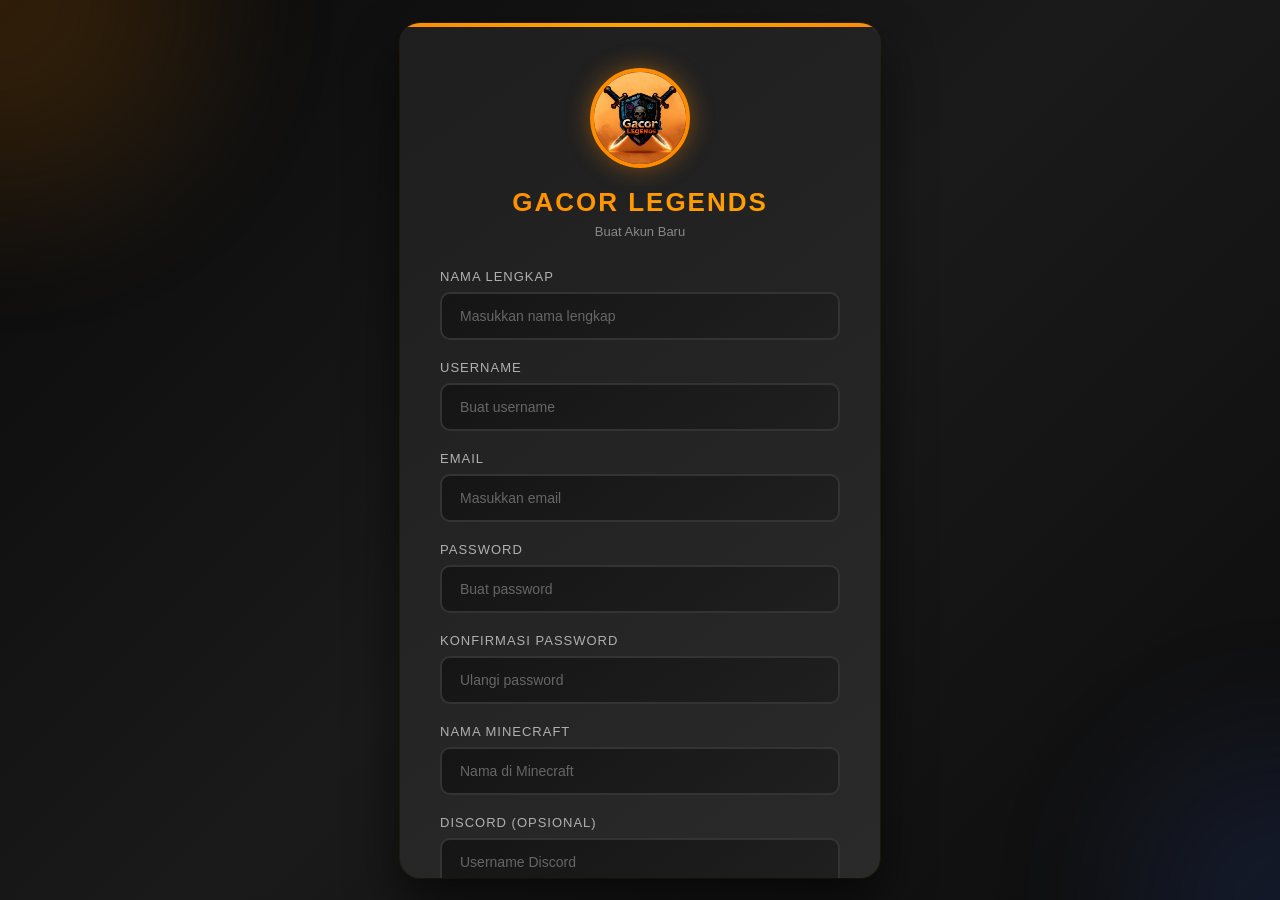
<file: register.html>
<!DOCTYPE html>
<html lang="id">
<head>
    <meta charset="UTF-8">
    <meta name="viewport" content="width=device-width, initial-scale=1.0">
    <title>Register - Gacor Legends</title>
    <link rel="stylesheet" href="register.css">
</head>
<body>
    <!-- Decorative glow orbs -->
    <div class="glow-orb glow-orb-1"></div>
    <div class="glow-orb glow-orb-2"></div>

    <div class="register-container">
        <div class="logo-section">
            <img src="logo.jpeg" alt="Gacor Legends Logo">
            <h1>Gacor Legends</h1>
            <p>Buat Akun Baru</p>
        </div>

        <div class="error-message" id="errorMessage"></div>
        <div class="success-message" id="successMessage"></div>

        <form id="registerForm">
            <div class="form-group">
                <label for="fullname">Nama Lengkap</label>
                <input type="text" id="fullname" name="fullname" placeholder="Masukkan nama lengkap" required>
            </div>

            <div class="form-group">
                <label for="username">Username</label>
                <input type="text" id="username" name="username" placeholder="Buat username" required>
            </div>

            <div class="form-group">
                <label for="email">Email</label>
                <input type="email" id="email" name="email" placeholder="Masukkan email" required>
            </div>

            <div class="form-group">
                <label for="password">Password</label>
                <input type="password" id="password" name="password" placeholder="Buat password" required>
            </div>

            <div class="form-group">
                <label for="confirmPassword">Konfirmasi Password</label>
                <input type="password" id="confirmPassword" name="confirmPassword" placeholder="Ulangi password" required>
            </div>

            <div class="form-group">
                <label for="minecraftName">Nama Minecraft</label>
                <input type="text" id="minecraftName" name="minecraftName" placeholder="Nama di Minecraft" required>
            </div>

            <div class="form-group">
                <label for="discord">Discord (Opsional)</label>
                <input type="text" id="discord" name="discord" placeholder="Username Discord">
            </div>

            <button type="submit" class="btn-register">Daftar</button>
        </form>

        <div class="login-link">
            <p>Sudah punya akun? <a href="login.html">Login Sekarang</a></p>
        </div>
    </div>

    <script>
        document.getElementById('registerForm').addEventListener('submit', function(e) {
            e.preventDefault();
            
            const fullname = document.getElementById('fullname').value;
            const username = document.getElementById('username').value;
            const email = document.getElementById('email').value;
            const password = document.getElementById('password').value;
            const confirmPassword = document.getElementById('confirmPassword').value;
            const minecraftName = document.getElementById('minecraftName').value;
            const discord = document.getElementById('discord').value;
            
            const errorMessage = document.getElementById('errorMessage');
            const successMessage = document.getElementById('successMessage');
            
            // Validation
            if (password !== confirmPassword) {
                errorMessage.textContent = 'Password tidak cocok!';
                errorMessage.classList.add('show');
                setTimeout(() => errorMessage.classList.remove('show'), 3000);
                return;
            }
            
            if (password.length < 6) {
                errorMessage.textContent = 'Password minimal 6 karakter!';
                errorMessage.classList.add('show');
                setTimeout(() => errorMessage.classList.remove('show'), 3000);
                return;
            }
            
            // Get existing users
            let users = JSON.parse(localStorage.getItem('gacorUsers') || '[]');
            
            // Check if username already exists
            if (users.find(u => u.username === username)) {
                errorMessage.textContent = 'Username sudah digunakan!';
                errorMessage.classList.add('show');
                setTimeout(() => errorMessage.classList.remove('show'), 3000);
                return;
            }
            
            // Check if email already exists
            if (users.find(u => u.email === email)) {
                errorMessage.textContent = 'Email sudah terdaftar!';
                errorMessage.classList.add('show');
                setTimeout(() => errorMessage.classList.remove('show'), 3000);
                return;
            }
            
            // Create new user
            const newUser = {
                id: Date.now(),
                fullname,
                username,
                email,
                password,
                minecraftName,
                discord: discord || '',
                profileImage: 'logo.jpeg',
                createdAt: new Date().toISOString()
            };
            
            // Add to users array
            users.push(newUser);
            localStorage.setItem('gacorUsers', JSON.stringify(users));
            
            // Show success message
            successMessage.textContent = 'Registrasi berhasil! Mengalihkan ke login...';
            successMessage.classList.add('show');
            
            // Redirect to login after 2 seconds
            setTimeout(() => {
                window.location.href = 'login.html';
            }, 2000);
        });
    </script>
</body>
</html>
</file>
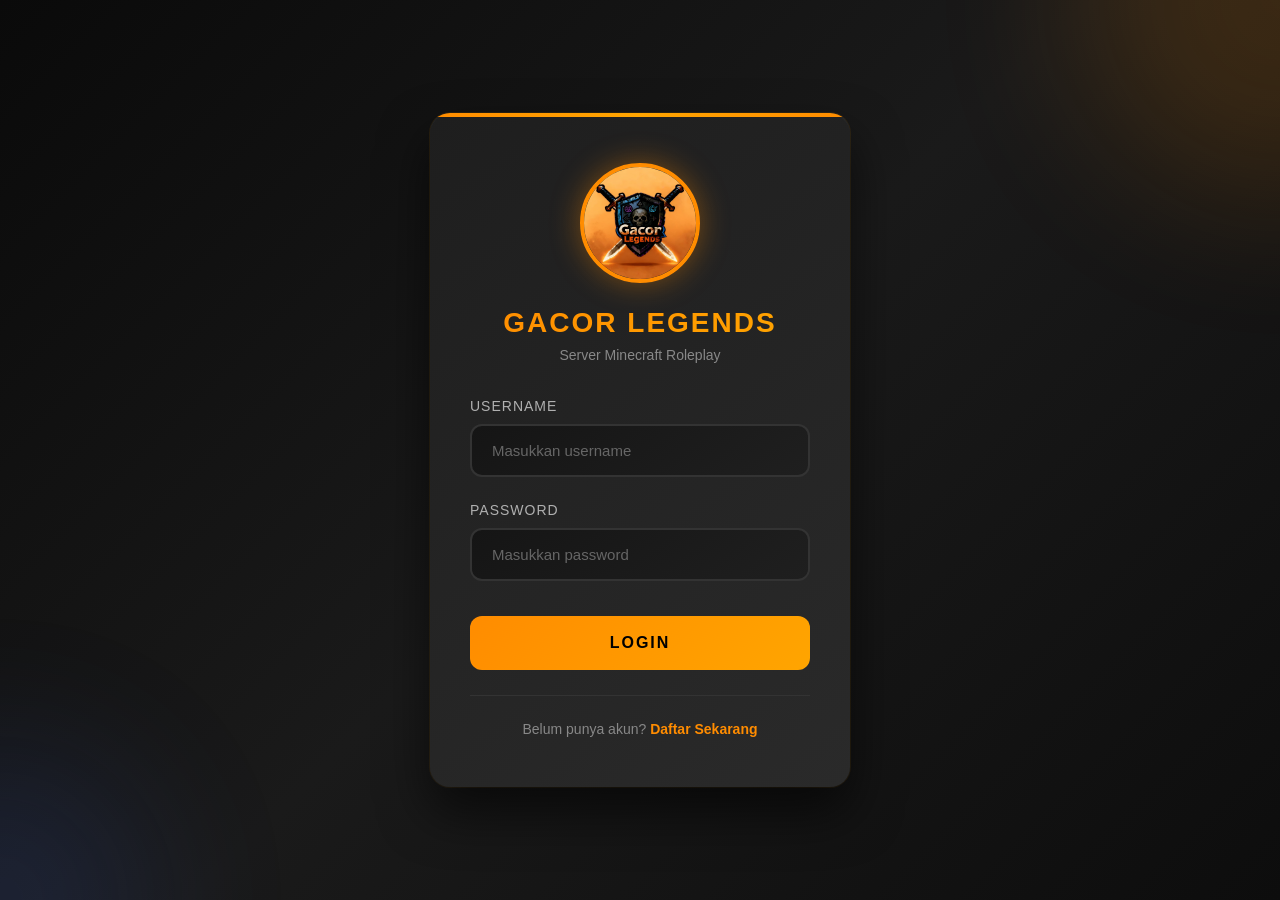
<file: team.html>
<!DOCTYPE html>
<html lang="id">
<head>
    <meta charset="UTF-8">
    <meta name="viewport" content="width=device-width, initial-scale=1.0">
    <title>Team - Gacor Legends</title>
    <link rel="stylesheet" href="style.css">
</head>
<body>
    <nav class="navbar">
        <div class="nav-container">
            <a href="home.html" class="nav-logo">
                <img src="logo.jpeg" alt="Gacor Legends">
                <span>Gacor Legends</span>
            </a>
            <ul class="nav-links">
                <li><a href="home.html">Home</a></li>
                <li><a href="penjelasan.html">Penjelasan</a></li>
                <li><a href="p2w.html">P2W</a></li>
                <li><a href="team.html" class="active">Team</a></li>
            </ul>
            <div class="nav-user">
                <div class="user-info" onclick="goToProfile()">
                    <img src="logo.jpeg" alt="Profile" id="navProfileImage">
                    <span id="navUsername">User</span>
                </div>
                <button class="btn-logout" onclick="logout()">Logout</button>
            </div>
            <button class="hamburger" id="hamburger" aria-label="Toggle menu">
                <span></span><span></span><span></span>
            </button>
        </div>
    </nav>
    <div class="mobile-menu" id="mobileMenu">
        <a href="home.html">🏠 Home</a>
        <a href="penjelasan.html">📜 Penjelasan</a>
        <a href="p2w.html">💎 P2W</a>
        <a href="team.html" class="active">👥 Team</a>
        <div class="mobile-menu-divider"></div>
        <a href="profile.html">👤 Profile</a>
        <a href="#" onclick="logout(); return false;">🚪 Logout</a>
    </div>
    <main class="main-content">
        <section class="section">
            <div class="section-header">
                <h2>Tim Kami</h2>
                <p>Kenali para admin dan staff yang mengelola server</p>
            </div>
            <div class="team-grid">
                <div class="team-card"><div class="team-avatar">A</div><h3>AnzouTz</h3><span class="team-role">Owner</span></div>
                <div class="team-card"><div class="team-avatar">R</div><h3>Ris</h3><span class="team-role">Partner</span></div>
                <div class="team-card"><div class="team-avatar">S</div><h3>Snow</h3><span class="team-role">Admin RP</span></div>
                <div class="team-card"><div class="team-avatar">M</div><h3>Madun</h3><span class="team-role">Admin Build</span></div>
                <div class="team-card"><div class="team-avatar">L</div><h3>Luthh</h3><span class="team-role">Admin Magang</span></div>
                <div class="team-card"><div class="team-avatar">B</div><h3>bima</h3><span class="team-role">Admin Replay</span></div>
            </div>
        </section>
        <section class="section" style="background:linear-gradient(180deg,#0d0d0d,#111);">
            <div class="section-header"><h2>Tugas dan Tanggung Jawab</h2><p>Pelajari peran masing-masing staff</p></div>
            <div class="features-grid">
                <div class="feature-card"><div class="feature-icon">👑</div><h3>Owner</h3><p>Bertanggung jawab penuh atas operasional server, pengambilan keputusan strategis, dan pengembangan server ke depannya.</p></div>
                <div class="feature-card"><div class="feature-icon">🤝</div><h3>Partner</h3><p>Membantu owner dalam mengelola server dan berkontribusi dalam pengambilan keputusan penting.</p></div>
                <div class="feature-card"><div class="feature-icon">🎭</div><h3>Admin RP</h3><p>Mengelola storyline, event roleplay, dan memastikan kualitas roleplay di server tetap terjaga.</p></div>
                <div class="feature-card"><div class="feature-icon">🏗️</div><h3>Admin Build</h3><p>Bertanggung jawab atas konstruksi bangunan, spawn, dan struktur penting lainnya di server.</p></div>
                <div class="feature-card"><div class="feature-icon">📚</div><h3>Admin Magang</h3><p>Membantu berbagai tugas admin dan belajar untuk menjadi admin yang lebih baik.</p></div>
                <div class="feature-card"><div class="feature-icon">🎬</div><h3>Admin Replay</h3><p>Mengelola konten video, replay, dan dokumentasi event-event di server.</p></div>
            </div>
            </div>
        </section>
    </main>
    <footer class="footer">
        <div class="footer-content">
            <div class="footer-section"><h4>Gacor Legends</h4><p>Server Minecraft Roleplay terbaik di Indonesia dengan komunitas yang ramah dan aktif.</p></div>
            <div class="footer-section"><h4>Quick Links</h4><p><a href="home.html">Home</a></p><p><a href="penjelasan.html">Penjelasan</a></p><p><a href="p2w.html">P2W</a></p><p><a href="team.html">Team</a></p></div>
            <div class="footer-section"><h4>Contact</h4><p>Discord: Gacor Legends</p><p>WhatsApp: <a href="https://wa.me/6283878828987" target="_blank" style="color:#25D366;">+62 838-7882-8987</a></p><p>Email: support@gacorlegends.com</p></div>
        </div>
        <div class="footer-bottom"><p>&copy; 2024 Gacor Legends. All rights reserved.</p></div>
    </footer>
    <script src="script.js"></script>
    <script>
        window.addEventListener('load', function() { loadUserData(); });
        const hamburger = document.getElementById('hamburger');
        const mobileMenu = document.getElementById('mobileMenu');
        hamburger.addEventListener('click', function() { hamburger.classList.toggle('open'); mobileMenu.classList.toggle('open'); });
        mobileMenu.querySelectorAll('a').forEach(link => { link.addEventListener('click', () => { hamburger.classList.remove('open'); mobileMenu.classList.remove('open'); }); });
        document.addEventListener('click', function(e) { if (!hamburger.contains(e.target) && !mobileMenu.contains(e.target)) { hamburger.classList.remove('open'); mobileMenu.classList.remove('open'); } });
    </script>
</body>
</html>
</file>
<file: style.css>
/* Main Styles - Gacor Legends */
* {
    margin: 0;
    padding: 0;
    box-sizing: border-box;
}

:root {
    --primary-orange: #ff8c00;
    --primary-light: #ffa500;
    --primary-dark: #e67e00;
    --bg-dark: #0a0a0a;
    --bg-card: #1a1a1a;
    --bg-card-light: #252525;
    --text-primary: #ffffff;
    --text-secondary: #b0b0b0;
    --text-muted: #888888;
    --border-color: #333333;
}

body {
    font-family: 'Segoe UI', Tahoma, Geneva, Verdana, sans-serif;
    background: linear-gradient(180deg, var(--bg-dark) 0%, #111 100%);
    color: var(--text-primary);
    min-height: 100vh;
    line-height: 1.6;
}

/* Navigation */
.navbar {
    background: rgba(10, 10, 10, 0.95);
    backdrop-filter: blur(10px);
    padding: 0 50px;
    position: fixed;
    top: 0;
    left: 0;
    right: 0;
    z-index: 1000;
    border-bottom: 1px solid var(--border-color);
    box-shadow: 0 4px 20px rgba(0, 0, 0, 0.5);
}

.nav-container {
    max-width: 1400px;
    margin: 0 auto;
    display: flex;
    justify-content: space-between;
    align-items: center;
    height: 80px;
}

.nav-logo {
    display: flex;
    align-items: center;
    gap: 15px;
    text-decoration: none;
}

.nav-logo img {
    width: 50px;
    height: 50px;
    border-radius: 50%;
    border: 3px solid var(--primary-orange);
    object-fit: cover;
}

.nav-logo span {
    font-size: 24px;
    font-weight: 700;
    background: linear-gradient(135deg, var(--primary-orange), var(--primary-light));
    -webkit-background-clip: text;
    -webkit-text-fill-color: transparent;
    background-clip: text;
}

.nav-links {
    display: flex;
    list-style: none;
    gap: 10px;
}

.nav-links a {
    color: var(--text-secondary);
    text-decoration: none;
    padding: 10px 20px;
    border-radius: 8px;
    font-weight: 500;
    transition: all 0.3s ease;
    text-transform: uppercase;
    font-size: 14px;
    letter-spacing: 1px;
}

.nav-links a:hover,
.nav-links a.active {
    color: var(--primary-orange);
    background: rgba(255, 140, 0, 0.1);
}

.nav-user {
    display: flex;
    align-items: center;
    gap: 20px;
}

.user-info {
    display: flex;
    align-items: center;
    gap: 12px;
    cursor: pointer;
    padding: 8px 15px;
    border-radius: 10px;
    transition: all 0.3s ease;
}

.user-info:hover {
    background: rgba(255, 140, 0, 0.1);
}

.user-info img {
    width: 40px;
    height: 40px;
    border-radius: 50%;
    border: 2px solid var(--primary-orange);
    object-fit: cover;
}

.user-info span {
    color: var(--text-primary);
    font-weight: 500;
    font-size: 14px;
}

.btn-logout {
    background: linear-gradient(135deg, #8b0000, #a52a2a);
    color: white;
    border: none;
    padding: 10px 20px;
    border-radius: 8px;
    cursor: pointer;
    font-weight: 600;
    font-size: 13px;
    text-transform: uppercase;
    letter-spacing: 1px;
    transition: all 0.3s ease;
}

.btn-logout:hover {
    background: linear-gradient(135deg, #a52a2a, #cd5c5c);
    transform: translateY(-2px);
    box-shadow: 0 5px 15px rgba(139, 0, 0, 0.4);
}

/* Main Content */
.main-content {
    padding-top: 80px;
    min-height: 100vh;
}

/* Hero Section */
.hero {
    min-height: calc(100vh - 80px);
    display: flex;
    align-items: center;
    justify-content: center;
    text-align: center;
    padding: 60px 20px;
    background: linear-gradient(135deg, rgba(10, 10, 10, 0.9), rgba(20, 20, 20, 0.9)),
                radial-gradient(ellipse at center, rgba(255, 140, 0, 0.1) 0%, transparent 70%);
    position: relative;
    overflow: hidden;
}

.hero::before {
    content: '';
    position: absolute;
    top: 0;
    left: 0;
    right: 0;
    bottom: 0;
    background: url('data:image/svg+xml,<svg xmlns="http://www.w3.org/2000/svg" viewBox="0 0 100 100"><circle cx="50" cy="50" r="1" fill="%23ff8c00" opacity="0.3"/></svg>');
    background-size: 50px 50px;
    opacity: 0.5;
    animation: float 20s linear infinite;
}

@keyframes float {
    0% { transform: translateY(0); }
    100% { transform: translateY(-50px); }
}

.hero-content {
    position: relative;
    z-index: 1;
    max-width: 800px;
}

.hero-logo {
    width: 200px;
    height: 200px;
    border-radius: 50%;
    border: 5px solid var(--primary-orange);
    box-shadow: 0 0 60px rgba(255, 140, 0, 0.5);
    margin-bottom: 30px;
    object-fit: cover;
}

.hero h1 {
    font-size: 56px;
    font-weight: 800;
    margin-bottom: 15px;
    background: linear-gradient(135deg, var(--primary-orange), var(--primary-light), #ffb84d);
    -webkit-background-clip: text;
    -webkit-text-fill-color: transparent;
    background-clip: text;
    text-transform: uppercase;
    letter-spacing: 3px;
}

.hero .tagline {
    font-size: 22px;
    color: var(--text-secondary);
    margin-bottom: 20px;
    font-weight: 400;
}

.hero .description {
    font-size: 18px;
    color: var(--text-muted);
    margin-bottom: 40px;
    line-height: 1.8;
}

.hero-buttons {
    display: flex;
    gap: 20px;
    justify-content: center;
    flex-wrap: wrap;
}

.btn-primary {
    background: linear-gradient(135deg, var(--primary-orange), var(--primary-light));
    color: #000;
    padding: 16px 40px;
    border-radius: 12px;
    text-decoration: none;
    font-weight: 700;
    font-size: 16px;
    text-transform: uppercase;
    letter-spacing: 2px;
    transition: all 0.3s ease;
    border: none;
    cursor: pointer;
}

.btn-primary:hover {
    transform: translateY(-3px);
    box-shadow: 0 15px 30px rgba(255, 140, 0, 0.4);
    background: linear-gradient(135deg, var(--primary-light), #ffb84d);
}

.btn-secondary {
    background: transparent;
    color: var(--primary-orange);
    padding: 16px 40px;
    border-radius: 12px;
    text-decoration: none;
    font-weight: 700;
    font-size: 16px;
    text-transform: uppercase;
    letter-spacing: 2px;
    transition: all 0.3s ease;
    border: 2px solid var(--primary-orange);
    cursor: pointer;
}

.btn-secondary:hover {
    background: rgba(255, 140, 0, 0.1);
    transform: translateY(-3px);
}

/* Section Styles */
.section {
    padding: 100px 50px;
    max-width: 1400px;
    margin: 0 auto;
}

.section-header {
    text-align: center;
    margin-bottom: 60px;
}

.section-header h2 {
    font-size: 42px;
    font-weight: 700;
    margin-bottom: 15px;
    background: linear-gradient(135deg, var(--primary-orange), var(--primary-light));
    -webkit-background-clip: text;
    -webkit-text-fill-color: transparent;
    background-clip: text;
    text-transform: uppercase;
    letter-spacing: 2px;
}

.section-header p {
    font-size: 18px;
    color: var(--text-muted);
    max-width: 600px;
    margin: 0 auto;
}

/* Features Grid */
.features-grid {
    display: grid;
    grid-template-columns: repeat(auto-fit, minmax(300px, 1fr));
    gap: 30px;
}

.feature-card {
    background: linear-gradient(145deg, var(--bg-card), var(--bg-card-light));
    border-radius: 20px;
    padding: 40px 30px;
    text-align: center;
    border: 1px solid var(--border-color);
    transition: all 0.3s ease;
    position: relative;
    overflow: hidden;
}

.feature-card::before {
    content: '';
    position: absolute;
    top: 0;
    left: 0;
    right: 0;
    height: 4px;
    background: linear-gradient(90deg, var(--primary-orange), var(--primary-light));
    transform: scaleX(0);
    transition: transform 0.3s ease;
}

.feature-card:hover {
    transform: translateY(-10px);
    box-shadow: 0 20px 40px rgba(0, 0, 0, 0.4);
    border-color: var(--primary-orange);
}

.feature-card:hover::before {
    transform: scaleX(1);
}

.feature-icon {
    font-size: 50px;
    margin-bottom: 20px;
}

.feature-card h3 {
    font-size: 24px;
    margin-bottom: 15px;
    color: var(--text-primary);
}

.feature-card p {
    color: var(--text-muted);
    line-height: 1.7;
}

/* P2W Section */
.p2w-container {
    display: grid;
    grid-template-columns: repeat(auto-fit, minmax(350px, 1fr));
    gap: 40px;
}

.p2w-category {
    background: linear-gradient(145deg, var(--bg-card), var(--bg-card-light));
    border-radius: 20px;
    padding: 40px;
    border: 1px solid var(--border-color);
    position: relative;
    overflow: hidden;
}

.p2w-category::before {
    content: '';
    position: absolute;
    top: 0;
    left: 0;
    right: 0;
    height: 5px;
    background: linear-gradient(90deg, var(--primary-orange), var(--primary-light));
}

.p2w-category h3 {
    font-size: 28px;
    margin-bottom: 25px;
    color: var(--primary-orange);
    text-transform: uppercase;
    letter-spacing: 2px;
    display: flex;
    align-items: center;
    gap: 15px;
}

.p2w-list {
    list-style: none;
}

.p2w-list li {
    display: flex;
    justify-content: space-between;
    align-items: center;
    padding: 18px 0;
    border-bottom: 1px solid var(--border-color);
    transition: all 0.3s ease;
}

.p2w-list li:last-child {
    border-bottom: none;
}

.p2w-list li:hover {
    padding-left: 10px;
    color: var(--primary-orange);
}

.p2w-item-name {
    font-size: 18px;
    font-weight: 500;
}

.p2w-item-price {
    background: linear-gradient(135deg, var(--primary-orange), var(--primary-light));
    color: #000;
    padding: 8px 20px;
    border-radius: 20px;
    font-weight: 700;
    font-size: 14px;
}

/* Team Section */
.team-grid {
    display: grid;
    grid-template-columns: repeat(auto-fit, minmax(280px, 1fr));
    gap: 30px;
}

.team-card {
    background: linear-gradient(145deg, var(--bg-card), var(--bg-card-light));
    border-radius: 20px;
    padding: 40px 30px;
    text-align: center;
    border: 1px solid var(--border-color);
    transition: all 0.3s ease;
    position: relative;
    overflow: hidden;
}

.team-card::before {
    content: '';
    position: absolute;
    top: 0;
    left: 0;
    right: 0;
    height: 5px;
    background: linear-gradient(90deg, var(--primary-orange), var(--primary-light));
    transform: scaleX(0);
    transition: transform 0.3s ease;
}

.team-card:hover {
    transform: translateY(-10px);
    box-shadow: 0 20px 40px rgba(0, 0, 0, 0.4);
}

.team-card:hover::before {
    transform: scaleX(1);
}

.team-avatar {
    width: 100px;
    height: 100px;
    border-radius: 50%;
    background: linear-gradient(135deg, var(--primary-orange), var(--primary-light));
    display: flex;
    align-items: center;
    justify-content: center;
    margin: 0 auto 25px;
    font-size: 40px;
    font-weight: 700;
    color: #000;
    border: 4px solid var(--border-color);
}

.team-card h3 {
    font-size: 24px;
    margin-bottom: 10px;
    color: var(--text-primary);
}

.team-role {
    display: inline-block;
    background: linear-gradient(135deg, var(--primary-orange), var(--primary-light));
    color: #000;
    padding: 8px 25px;
    border-radius: 20px;
    font-weight: 600;
    font-size: 14px;
    text-transform: uppercase;
    letter-spacing: 1px;
}

/* Explanation Section */
.explanation-content {
    display: grid;
    grid-template-columns: 1fr 1fr;
    gap: 60px;
    align-items: center;
}

.explanation-text h3 {
    font-size: 32px;
    margin-bottom: 20px;
    color: var(--primary-orange);
}

.explanation-text p {
    color: var(--text-muted);
    font-size: 17px;
    line-height: 1.9;
    margin-bottom: 20px;
}

.explanation-image {
    text-align: center;
}

.explanation-image img {
    max-width: 100%;
    border-radius: 20px;
    border: 3px solid var(--border-color);
    box-shadow: 0 20px 40px rgba(0, 0, 0, 0.4);
}

/* Footer */
.footer {
    background: linear-gradient(180deg, #0d0d0d, #050505);
    padding: 60px 50px 30px;
    border-top: 1px solid var(--border-color);
}

.footer-content {
    max-width: 1400px;
    margin: 0 auto;
    display: grid;
    grid-template-columns: repeat(auto-fit, minmax(250px, 1fr));
    gap: 40px;
    margin-bottom: 40px;
}

.footer-section h4 {
    font-size: 20px;
    margin-bottom: 20px;
    color: var(--primary-orange);
    text-transform: uppercase;
    letter-spacing: 1px;
}

.footer-section p,
.footer-section a {
    color: var(--text-muted);
    text-decoration: none;
    line-height: 1.8;
    font-size: 15px;
}

.footer-section a:hover {
    color: var(--primary-orange);
}

.footer-bottom {
    text-align: center;
    padding-top: 30px;
    border-top: 1px solid var(--border-color);
    color: var(--text-muted);
    font-size: 14px;
}

/* Hamburger Menu */
.hamburger {
    display: none;
    flex-direction: column;
    justify-content: center;
    align-items: center;
    width: 44px;
    height: 44px;
    cursor: pointer;
    background: rgba(255, 140, 0, 0.08);
    border: 1px solid rgba(255, 140, 0, 0.25);
    border-radius: 10px;
    gap: 5px;
    transition: background 0.3s ease;
    z-index: 1100;
    flex-shrink: 0;
}

.hamburger:hover {
    background: rgba(255, 140, 0, 0.18);
}

.hamburger span {
    display: block;
    width: 22px;
    height: 2px;
    background: var(--primary-orange);
    border-radius: 2px;
    transition: all 0.35s cubic-bezier(0.4, 0, 0.2, 1);
    transform-origin: center;
}

.hamburger.open span:nth-child(1) {
    transform: translateY(7px) rotate(45deg);
}

.hamburger.open span:nth-child(2) {
    opacity: 0;
    transform: scaleX(0);
}

.hamburger.open span:nth-child(3) {
    transform: translateY(-7px) rotate(-45deg);
}

/* Mobile Overlay Menu */
.mobile-menu {
    display: none;
    position: fixed;
    top: 80px;
    left: 0;
    right: 0;
    background: rgba(10, 10, 10, 0.98);
    backdrop-filter: blur(16px);
    border-bottom: 1px solid rgba(255, 140, 0, 0.2);
    padding: 20px 24px 28px;
    z-index: 999;
    flex-direction: column;
    gap: 6px;
    transform: translateY(-10px);
    opacity: 0;
    transition: transform 0.3s ease, opacity 0.3s ease;
    box-shadow: 0 20px 40px rgba(0,0,0,0.6);
}

.mobile-menu.open {
    transform: translateY(0);
    opacity: 1;
}

.mobile-menu a {
    color: var(--text-secondary);
    text-decoration: none;
    padding: 14px 18px;
    border-radius: 10px;
    font-weight: 600;
    font-size: 15px;
    text-transform: uppercase;
    letter-spacing: 1.5px;
    transition: all 0.2s ease;
    border: 1px solid transparent;
    display: flex;
    align-items: center;
    gap: 10px;
}

.mobile-menu a:hover,
.mobile-menu a.active {
    color: var(--primary-orange);
    background: rgba(255, 140, 0, 0.1);
    border-color: rgba(255, 140, 0, 0.2);
}

.mobile-menu-divider {
    height: 1px;
    background: var(--border-color);
    margin: 8px 0;
}

/* Responsive */
@media (max-width: 992px) {
    .navbar {
        padding: 0 20px;
    }
    
    .nav-links {
        display: none;
    }

    .hamburger {
        display: flex;
    }

    .mobile-menu {
        display: flex;
    }
    
    .hero h1 {
        font-size: 40px;
    }
    
    .explanation-content {
        grid-template-columns: 1fr;
    }
    
    .section {
        padding: 60px 20px;
    }
}

@media (max-width: 576px) {
    .hero h1 {
        font-size: 32px;
    }
    
    .hero-logo {
        width: 150px;
        height: 150px;
    }
    
    .section-header h2 {
        font-size: 32px;
    }
    
    .p2w-container {
        grid-template-columns: 1fr;
    }
}
</file>
<file: login.css>
/* Login Page Styles - Gacor Legends */
* {
    margin: 0;
    padding: 0;
    box-sizing: border-box;
}

body {
    font-family: 'Segoe UI', Tahoma, Geneva, Verdana, sans-serif;
    background: linear-gradient(135deg, #0a0a0a 0%, #1a1a1a 50%, #0d0d0d 100%);
    min-height: 100vh;
    display: flex;
    justify-content: center;
    align-items: center;
    color: #e0e0e0;
}

.login-container {
    background: linear-gradient(145deg, #1e1e1e, #2a2a2a);
    border-radius: 20px;
    padding: 50px 40px;
    width: 100%;
    max-width: 420px;
    box-shadow: 0 25px 50px rgba(0, 0, 0, 0.6),
                0 0 0 1px rgba(255, 165, 0, 0.1),
                inset 0 1px 0 rgba(255, 255, 255, 0.05);
    position: relative;
    overflow: hidden;
}

.login-container::before {
    content: '';
    position: absolute;
    top: 0;
    left: 0;
    right: 0;
    height: 4px;
    background: linear-gradient(90deg, #ff8c00, #ffa500, #ff8c00);
}

.logo-section {
    text-align: center;
    margin-bottom: 35px;
}

.logo-section img {
    width: 120px;
    height: 120px;
    border-radius: 50%;
    object-fit: cover;
    border: 4px solid #ff8c00;
    box-shadow: 0 0 30px rgba(255, 140, 0, 0.4);
    margin-bottom: 20px;
}

.logo-section h1 {
    font-size: 28px;
    font-weight: 700;
    background: linear-gradient(135deg, #ff8c00, #ffa500);
    -webkit-background-clip: text;
    -webkit-text-fill-color: transparent;
    background-clip: text;
    text-transform: uppercase;
    letter-spacing: 2px;
}

.logo-section p {
    color: #888;
    font-size: 14px;
    margin-top: 8px;
}

.form-group {
    margin-bottom: 25px;
}

.form-group label {
    display: block;
    margin-bottom: 10px;
    font-size: 14px;
    font-weight: 500;
    color: #b0b0b0;
    text-transform: uppercase;
    letter-spacing: 1px;
}

.form-group input {
    width: 100%;
    padding: 16px 20px;
    background: linear-gradient(145deg, #151515, #1f1f1f);
    border: 2px solid #333;
    border-radius: 12px;
    color: #fff;
    font-size: 15px;
    transition: all 0.3s ease;
}

.form-group input:focus {
    outline: none;
    border-color: #ff8c00;
    box-shadow: 0 0 15px rgba(255, 140, 0, 0.2);
    background: linear-gradient(145deg, #1a1a1a, #252525);
}

.form-group input::placeholder {
    color: #666;
}

.btn-login {
    width: 100%;
    padding: 18px;
    background: linear-gradient(135deg, #ff8c00, #ffa500);
    border: none;
    border-radius: 12px;
    color: #000;
    font-size: 16px;
    font-weight: 700;
    text-transform: uppercase;
    letter-spacing: 2px;
    cursor: pointer;
    transition: all 0.3s ease;
    margin-top: 10px;
}

.btn-login:hover {
    transform: translateY(-3px);
    box-shadow: 0 15px 30px rgba(255, 140, 0, 0.4);
    background: linear-gradient(135deg, #ffa500, #ffb84d);
}

.btn-login:active {
    transform: translateY(-1px);
}

.register-link {
    text-align: center;
    margin-top: 25px;
    padding-top: 25px;
    border-top: 1px solid #333;
}

.register-link p {
    color: #888;
    font-size: 14px;
}

.register-link a {
    color: #ff8c00;
    text-decoration: none;
    font-weight: 600;
    transition: color 0.3s ease;
}

.register-link a:hover {
    color: #ffa500;
    text-decoration: underline;
}

.error-message {
    background: linear-gradient(135deg, #8b0000, #a52a2a);
    color: #fff;
    padding: 12px 16px;
    border-radius: 8px;
    margin-bottom: 20px;
    font-size: 14px;
    display: none;
    border-left: 4px solid #ff4444;
}

.error-message.show {
    display: block;
    animation: shake 0.5s ease;
}

@keyframes shake {
    0%, 100% { transform: translateX(0); }
    25% { transform: translateX(-10px); }
    75% { transform: translateX(10px); }
}

/* Decorative elements */
.glow-orb {
    position: fixed;
    border-radius: 50%;
    filter: blur(80px);
    opacity: 0.15;
    pointer-events: none;
}

.glow-orb-1 {
    width: 400px;
    height: 400px;
    background: #ff8c00;
    top: -200px;
    right: -200px;
}

.glow-orb-2 {
    width: 300px;
    height: 300px;
    background: #4169e1;
    bottom: -150px;
    left: -150px;
}

/* Responsive */
@media (max-width: 480px) {
    .login-container {
        margin: 20px;
        padding: 40px 25px;
    }
    
    .logo-section img {
        width: 100px;
        height: 100px;
    }
    
    .logo-section h1 {
        font-size: 24px;
    }
}
</file>
<file: register.css>
/* Register Page Styles - Gacor Legends */
* {
    margin: 0;
    padding: 0;
    box-sizing: border-box;
}

body {
    font-family: 'Segoe UI', Tahoma, Geneva, Verdana, sans-serif;
    background: linear-gradient(135deg, #0a0a0a 0%, #1a1a1a 50%, #0d0d0d 100%);
    min-height: 100vh;
    display: flex;
    justify-content: center;
    align-items: center;
    color: #e0e0e0;
    padding: 20px 0;
}

.register-container {
    background: linear-gradient(145deg, #1e1e1e, #2a2a2a);
    border-radius: 20px;
    padding: 45px 40px;
    width: 100%;
    max-width: 480px;
    box-shadow: 0 25px 50px rgba(0, 0, 0, 0.6),
                0 0 0 1px rgba(255, 165, 0, 0.1),
                inset 0 1px 0 rgba(255, 255, 255, 0.05);
    position: relative;
    overflow: hidden;
    max-height: 95vh;
    overflow-y: auto;
}

.register-container::before {
    content: '';
    position: absolute;
    top: 0;
    left: 0;
    right: 0;
    height: 4px;
    background: linear-gradient(90deg, #ff8c00, #ffa500, #ff8c00);
}

.logo-section {
    text-align: center;
    margin-bottom: 30px;
}

.logo-section img {
    width: 100px;
    height: 100px;
    border-radius: 50%;
    object-fit: cover;
    border: 4px solid #ff8c00;
    box-shadow: 0 0 25px rgba(255, 140, 0, 0.4);
    margin-bottom: 15px;
}

.logo-section h1 {
    font-size: 26px;
    font-weight: 700;
    background: linear-gradient(135deg, #ff8c00, #ffa500);
    -webkit-background-clip: text;
    -webkit-text-fill-color: transparent;
    background-clip: text;
    text-transform: uppercase;
    letter-spacing: 2px;
}

.logo-section p {
    color: #888;
    font-size: 13px;
    margin-top: 6px;
}

.form-group {
    margin-bottom: 20px;
}

.form-group label {
    display: block;
    margin-bottom: 8px;
    font-size: 13px;
    font-weight: 500;
    color: #b0b0b0;
    text-transform: uppercase;
    letter-spacing: 1px;
}

.form-group input {
    width: 100%;
    padding: 14px 18px;
    background: linear-gradient(145deg, #151515, #1f1f1f);
    border: 2px solid #333;
    border-radius: 10px;
    color: #fff;
    font-size: 14px;
    transition: all 0.3s ease;
}

.form-group input:focus {
    outline: none;
    border-color: #ff8c00;
    box-shadow: 0 0 12px rgba(255, 140, 0, 0.2);
    background: linear-gradient(145deg, #1a1a1a, #252525);
}

.form-group input::placeholder {
    color: #666;
}

.btn-register {
    width: 100%;
    padding: 16px;
    background: linear-gradient(135deg, #ff8c00, #ffa500);
    border: none;
    border-radius: 10px;
    color: #000;
    font-size: 15px;
    font-weight: 700;
    text-transform: uppercase;
    letter-spacing: 2px;
    cursor: pointer;
    transition: all 0.3s ease;
    margin-top: 10px;
}

.btn-register:hover {
    transform: translateY(-3px);
    box-shadow: 0 15px 30px rgba(255, 140, 0, 0.4);
    background: linear-gradient(135deg, #ffa500, #ffb84d);
}

.btn-register:active {
    transform: translateY(-1px);
}

.login-link {
    text-align: center;
    margin-top: 20px;
    padding-top: 20px;
    border-top: 1px solid #333;
}

.login-link p {
    color: #888;
    font-size: 14px;
}

.login-link a {
    color: #ff8c00;
    text-decoration: none;
    font-weight: 600;
    transition: color 0.3s ease;
}

.login-link a:hover {
    color: #ffa500;
    text-decoration: underline;
}

.error-message {
    background: linear-gradient(135deg, #8b0000, #a52a2a);
    color: #fff;
    padding: 12px 16px;
    border-radius: 8px;
    margin-bottom: 20px;
    font-size: 14px;
    display: none;
    border-left: 4px solid #ff4444;
}

.error-message.show {
    display: block;
    animation: shake 0.5s ease;
}

.success-message {
    background: linear-gradient(135deg, #006400, #228b22);
    color: #fff;
    padding: 12px 16px;
    border-radius: 8px;
    margin-bottom: 20px;
    font-size: 14px;
    display: none;
    border-left: 4px solid #32cd32;
}

.success-message.show {
    display: block;
    animation: slideDown 0.3s ease;
}

@keyframes shake {
    0%, 100% { transform: translateX(0); }
    25% { transform: translateX(-10px); }
    75% { transform: translateX(10px); }
}

@keyframes slideDown {
    from { opacity: 0; transform: translateY(-10px); }
    to { opacity: 1; transform: translateY(0); }
}

/* Decorative elements */
.glow-orb {
    position: fixed;
    border-radius: 50%;
    filter: blur(80px);
    opacity: 0.15;
    pointer-events: none;
}

.glow-orb-1 {
    width: 400px;
    height: 400px;
    background: #ff8c00;
    top: -200px;
    left: -200px;
}

.glow-orb-2 {
    width: 300px;
    height: 300px;
    background: #4169e1;
    bottom: -150px;
    right: -150px;
}

/* Scrollbar styling */
.register-container::-webkit-scrollbar {
    width: 6px;
}

.register-container::-webkit-scrollbar-track {
    background: #1a1a1a;
}

.register-container::-webkit-scrollbar-thumb {
    background: #ff8c00;
    border-radius: 3px;
}

/* Responsive */
@media (max-width: 520px) {
    .register-container {
        margin: 15px;
        padding: 35px 25px;
        max-height: none;
    }
    
    .logo-section img {
        width: 80px;
        height: 80px;
    }
    
    .logo-section h1 {
        font-size: 22px;
    }
    
    .form-group {
        margin-bottom: 15px;
    }
    
    .form-group input {
        padding: 12px 15px;
    }
}
</file>
